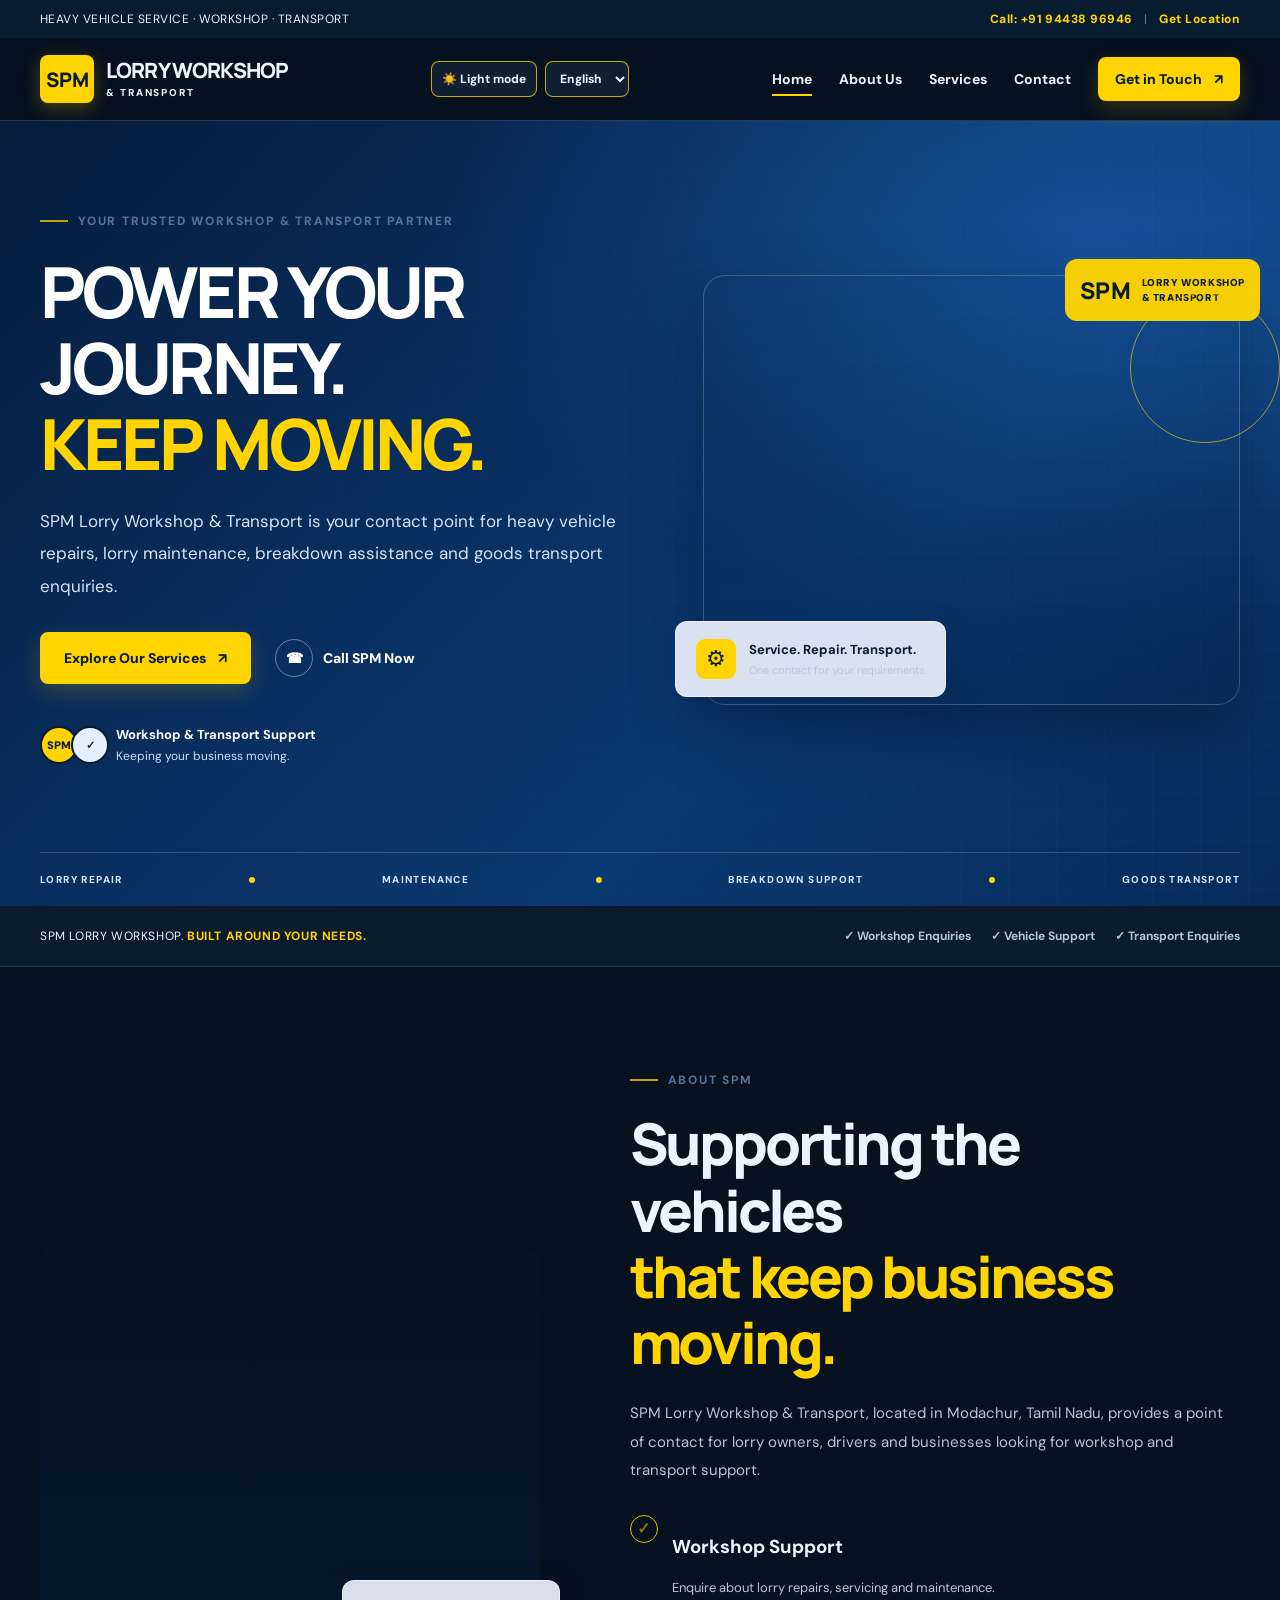
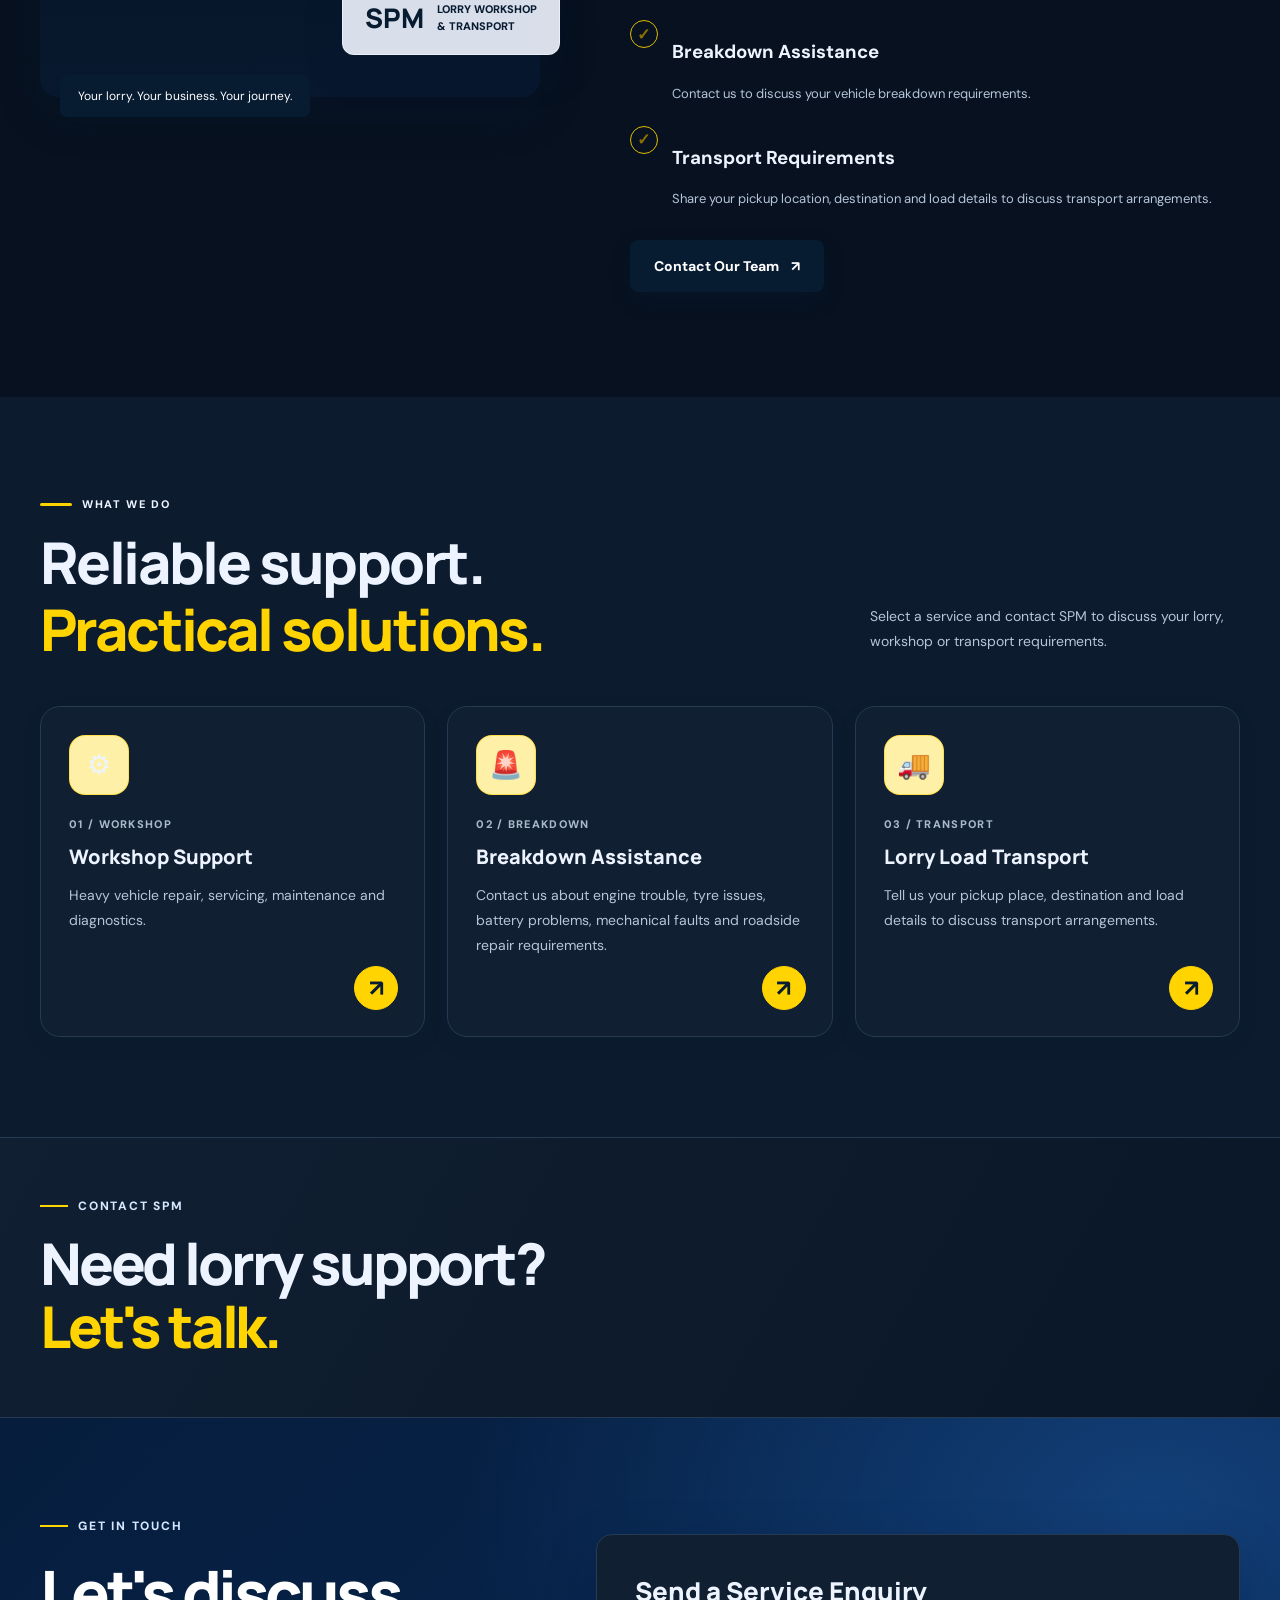
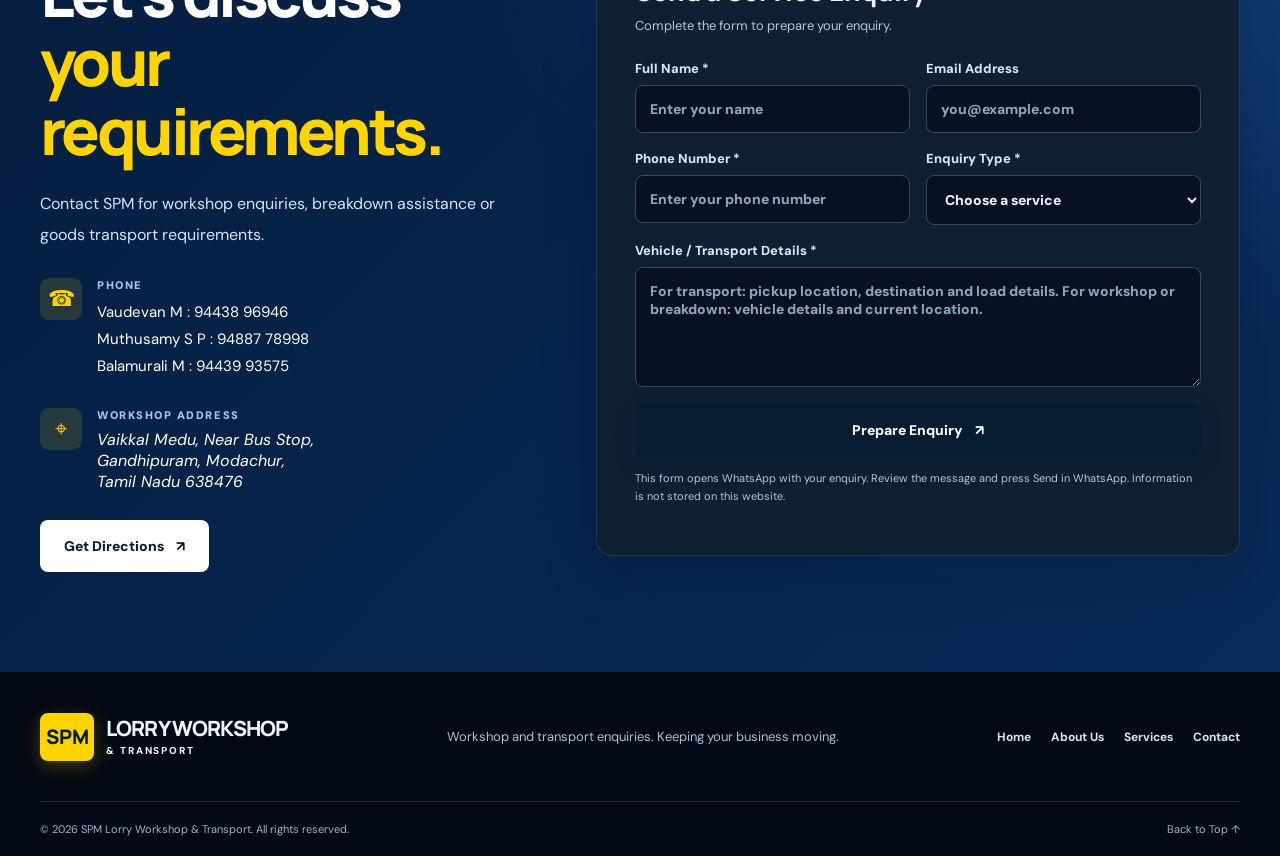
<file: index.html>
<!DOCTYPE html>
<html lang="en">
<head>
  <meta charset="UTF-8">
  <meta name="viewport" content="width=device-width, initial-scale=1.0">

  <meta name="description" content="SPM Lorry Workshop & Transport in Modachur, Tamil Nadu. Contact us for lorry repairs, maintenance, breakdown assistance and goods transport enquiries.">
  <meta name="theme-color" content="#071b3a">

  <title>SPM Lorry Workshop &amp; Transport | Modachur</title>

  <link rel="preconnect" href="https://fonts.googleapis.com">
  <link rel="preconnect" href="https://fonts.gstatic.com" crossorigin>

  <link href="https://fonts.googleapis.com/css2?family=DM+Sans:wght@400;500;600;700;800&family=Manrope:wght@400;500;600;700;800&display=swap" rel="stylesheet">

  <link rel="stylesheet" href="style.css">
</head>

<body>

  <!-- 1. TOP BAR -->
  <div class="topbar">
    <div class="container topbar-inner">

      <span data-i18n="topbarText">
        HEAVY VEHICLE SERVICE · WORKSHOP · TRANSPORT
      </span>

      <div>
        <a href="tel:+919443896946">
          <span data-i18n="callLabel">Call:</span> +91 94438 96946
        </a>

        <span class="top-divider"> | </span>

        <a href="https://www.google.com/maps/place/S.P.M+Lorry+Workshop/@11.4165486,77.4343282,93m/data=!3m1!1e3!4m6!3m5!1s0x3ba917005aa856c9:0xae82d59c494c761!8m2!3d11.4162426!4d77.4343409!16s%2Fg%2F11wy0bgy2m?entry=ttu"
           target="_blank" rel="noopener noreferrer" data-i18n="locationLink">
          Get Location
        </a>
      </div>

    </div>
  </div>

  <!-- 2. HEADER AND NAVIGATION -->
  <header class="site-header">
    <div class="container nav-wrap">

      <a class="brand" href="index.html" aria-label="SPM home">
        <span class="brand-mark">SPM</span>
        <span class="brand-text">
          <span data-i18n="brandTitle">LORRY WORKSHOP</span>
          <small data-i18n="brandSubtitle">&amp; TRANSPORT</small>
        </span>
      </a>

      <!-- Website options -->
      <div class="site-options" aria-label="Website options">

        <button class="theme-toggle" id="themeToggle" type="button" aria-pressed="false">
          🌙 Dark mode
        </button>

        <label class="language-label" for="languageSelect" data-i18n="languageLabel">
          Language
        </label>

        <select id="languageSelect" name="language" aria-label="Select website language">
          <option value="en">English</option>
          <option value="ta">தமிழ்</option>
        </select>

      </div>

      <!-- Mobile menu button -->
      <button class="menu-toggle" type="button"
        aria-label="Toggle navigation"
        aria-controls="mainNav"
        aria-expanded="false">
        <span></span>
        <span></span>
        <span></span>
      </button>

      <!-- Main navigation -->
      <nav class="main-nav" id="mainNav" aria-label="Main navigation">

        <a class="nav-link active" href="#home" data-i18n="navHome">Home</a>
        <a class="nav-link" href="#about" data-i18n="navAbout">About Us</a>
        <a class="nav-link" href="#services" data-i18n="navServices">Services</a>
        <a class="nav-link" href="#contact" data-i18n="navContact">Contact</a>

        <a class="btn btn-small nav-cta" href="#contact">
          <span data-i18n="navCTA">Get in Touch</span>
          <span aria-hidden="true">↗</span>
        </a>

      </nav>
    </div>
  </header>

  <!-- 3. MAIN CONTENT -->
  <main>

    <!-- HOME / HERO -->
    <section class="hero" id="home">

      <div class="hero-grid" aria-hidden="true"></div>

      <div class="container hero-content">

        <div class="hero-copy">

          <div class="eyebrow">
            <span class="eyebrow-line"></span>
            <span data-i18n="heroEyebrow">YOUR TRUSTED WORKSHOP &amp; TRANSPORT PARTNER</span>
          </div>

          <h1>
            <span data-i18n="heroTitle">POWER YOUR JOURNEY.</span>
            <br>
            <em data-i18n="heroTitle2">KEEP MOVING.</em>
          </h1>

          <p class="hero-lead" data-i18n="heroLead">
            SPM Lorry Workshop &amp; Transport is your contact point for
            heavy vehicle repairs, lorry maintenance, breakdown assistance
            and goods transport enquiries.
          </p>

          <div class="hero-actions">

            <a class="btn" href="#services">
              <span data-i18n="heroButton">Explore Our Services</span>
              <span aria-hidden="true">↗</span>
            </a>

            <a class="text-link" href="tel:+919443896946">
              <span class="play-icon" aria-hidden="true">☎</span>
              <span data-i18n="callButton">Call SPM Now</span>
            </a>

          </div>

          <div class="hero-proof">

            <div class="proof-avatars" aria-hidden="true">
              <span>SPM</span>
              <span>✓</span>
            </div>

            <p>
              <strong data-i18n="proofTitle">Workshop &amp; Transport Support</strong>
              <br>
              <span data-i18n="proofDescription">Keeping your business moving.</span>
            </p>

          </div>

        </div>

        <div class="hero-visual">

          <div class="visual-image" role="img"
            aria-label="Heavy goods lorry on the road"
            data-i18n-aria="heroImageAlt"></div>

          <div class="image-label">

            <span class="label-icon" aria-hidden="true">⚙</span>

            <div>
              <strong data-i18n="imageLabelTitle">Service. Repair. Transport.</strong>
              <small data-i18n="imageLabelDescription">One contact for your requirements</small>
            </div>

          </div>

          <div class="visual-badge">
            <span class="badge-number">SPM</span>
            <span>
              <span data-i18n="brandTitle">LORRY WORKSHOP</span>
              <br>
              <span data-i18n="brandSubtitle">&amp; TRANSPORT</span>
            </span>
          </div>

          <div class="circle-outline" aria-hidden="true"></div>

        </div>

      </div>

      <!-- Service highlights -->
      <div class="container hero-bottom">

        <span data-i18n="highlight1">LORRY REPAIR</span>
        <i aria-hidden="true"></i>

        <span data-i18n="highlight2">MAINTENANCE</span>
        <i aria-hidden="true"></i>

        <span data-i18n="highlight3">BREAKDOWN SUPPORT</span>
        <i aria-hidden="true"></i>

        <span data-i18n="highlight4">GOODS TRANSPORT</span>

      </div>

    </section>

    <!-- 4. TRUST STRIP -->
    <section class="trust-strip" aria-label="Our service commitments">

      <div class="container trust-inner">

        <p>
          <span data-i18n="trustTitle">SPM LORRY WORKSHOP.</span>
          <strong data-i18n="trustTitle2">BUILT AROUND YOUR NEEDS.</strong>
        </p>

        <div class="trust-points">
          <span data-i18n="trust1">✓ Workshop Enquiries</span>
          <span data-i18n="trust2">✓ Vehicle Support</span>
          <span data-i18n="trust3">✓ Transport Enquiries</span>
        </div>

      </div>

    </section>

    <!-- 5. ABOUT US -->
    <section class="section about-section" id="about">

      <div class="container about-layout">

        <div class="section-visual">

          <div class="about-photo" role="img"
            aria-label="Commercial lorry workshop"
            data-i18n-aria="aboutImageAlt"></div>

          <div class="experience-card">
            <strong>SPM</strong>
            <span>
              <span data-i18n="brandTitle">Lorry Workshop</span>
              <br>
              <span data-i18n="brandSubtitle">&amp; Transport</span>
            </span>
          </div>

          <div class="photo-caption" data-i18n="photoCaption">
            Your lorry. Your business. Your journey.
          </div>

        </div>

        <div class="section-copy">

          <div class="eyebrow">
            <span class="eyebrow-line"></span>
            <span data-i18n="aboutEyebrow">ABOUT SPM</span>
          </div>

          <h2>
            <span data-i18n="aboutTitle">Supporting the vehicles</span>
            <br>
            <em data-i18n="aboutTitle2">that keep business moving.</em>
          </h2>

          <p class="muted" data-i18n="aboutDescription">
            SPM Lorry Workshop &amp; Transport, located in Modachur,
            Tamil Nadu, provides a point of contact for lorry owners,
            drivers and businesses looking for workshop and transport support.
          </p>

          <div class="feature-list">

            <div class="feature">
              <span class="feature-check" aria-hidden="true">✓</span>
              <div>
                <h3 data-i18n="feature1Title">Workshop Support</h3>
                <p data-i18n="feature1Description">
                  Enquire about lorry repairs, servicing and maintenance.
                </p>
              </div>
            </div>

            <div class="feature">
              <span class="feature-check" aria-hidden="true">✓</span>
              <div>
                <h3 data-i18n="feature2Title">Breakdown Assistance</h3>
                <p data-i18n="feature2Description">
                  Contact us to discuss your vehicle breakdown requirements.
                </p>
              </div>
            </div>

            <div class="feature">
              <span class="feature-check" aria-hidden="true">✓</span>
              <div>
                <h3 data-i18n="feature3Title">Transport Requirements</h3>
                <p data-i18n="feature3Description">
                  Share your pickup location, destination and load details
                  to discuss transport arrangements.
                </p>
              </div>
            </div>

          </div>

          <a class="btn btn-dark" href="#contact">
            <span data-i18n="aboutButton">Contact Our Team</span>
            <span aria-hidden="true">↗</span>
          </a>

        </div>

      </div>

    </section>

    <!-- 6. SERVICES -->
    <section class="section services-section" id="services">

      <div class="container">

        <div class="section-heading">

          <div>
            <div class="eyebrow">
              <span class="eyebrow-line"></span>
              <span data-i18n="servicesEyebrow">WHAT WE DO</span>
            </div>

            <h2>
              <span data-i18n="servicesTitle">Reliable support.</span>
              <br>
              <em data-i18n="servicesTitle2">Practical solutions.</em>
            </h2>
          </div>

          <p class="muted heading-side" data-i18n="servicesDescription">
            Select a service and contact SPM to discuss your lorry,
            workshop or transport requirements.
          </p>

        </div>

        <div class="service-grid">

          <!-- Service 1 -->
          <article class="service-card">

            <div class="service-icon" aria-hidden="true">⚙</div>

            <span class="service-no" data-i18n="service1Label">01 / WORKSHOP</span>

            <h3 data-i18n="service1Title">Workshop Support</h3>

            <p data-i18n="service1Description">
              Heavy vehicle repair, servicing, maintenance and diagnostics.
            </p>

            <a href="file2.html"
              aria-label="View workshop services and enquire"
              data-i18n-aria="service1LinkAlt">
              <span aria-hidden="true">↗</span>
            </a>

          </article>

          <!-- Service 2 -->
          <article class="service-card">

            <div class="service-icon" aria-hidden="true">🚨</div>

            <span class="service-no" data-i18n="service2Label">02 / BREAKDOWN</span>

            <h3 data-i18n="service2Title">Breakdown Assistance</h3>

            <p data-i18n="service2Description">
              Contact us about engine trouble, tyre issues, battery problems,
              mechanical faults and roadside repair requirements.
            </p>

            <a href="tel:+919443896946"
              aria-label="Call SPM about breakdown assistance"
              data-i18n-aria="service2LinkAlt">
              <span aria-hidden="true">↗</span>
            </a>

          </article>

          <!-- Service 3 -->
          <article class="service-card">

            <div class="service-icon" aria-hidden="true">🚚</div>

            <span class="service-no" data-i18n="service3Label">03 / TRANSPORT</span>

            <h3 data-i18n="service3Title">Lorry Load Transport</h3>

            <p data-i18n="service3Description">
              Tell us your pickup place, destination and load details
              to discuss transport arrangements.
            </p>

            <a href="tel:+919443896946"
              aria-label="Call SPM about lorry load transport"
              data-i18n-aria="service3LinkAlt">
              <span aria-hidden="true">↗</span>
            </a>

          </article>

        </div>

      </div>

    </section>

    <!-- 7. CALL TO ACTION -->
    <section class="dark-band">

      <div class="container dark-band-inner">

        <div>
          <div class="eyebrow light">
            <span class="eyebrow-line"></span>
            <span data-i18n="ctaEyebrow">CONTACT SPM</span>
          </div>

          <h2>
            <span data-i18n="ctaTitle">Need lorry support?</span>
            <br>
            <em data-i18n="ctaTitle2">Let's talk.</em>
          </h2>
        </div>

      </div>

    </section>

    <!-- 8. CONTACT SECTION -->
    <section class="contact-section" id="contact">

      <div class="container contact-layout">

        <!-- Contact information -->
        <div class="contact-copy" id="contactCopy">

          <div class="eyebrow light">
            <span class="eyebrow-line"></span>
            <span data-i18n="contactEyebrow">GET IN TOUCH</span>
          </div>

          <h2>
            <span data-i18n="contactTitle">Let's discuss</span>
            <br>
            <em data-i18n="contactTitle2">your requirements.</em>
          </h2>

          <p data-i18n="contactIntro">
            Contact SPM for workshop enquiries, breakdown assistance
            or goods transport requirements.
          </p>

          <div class="contact-detail">

            <span aria-hidden="true">☎</span>

            <div>
              <small data-i18n="phoneLabel">PHONE</small>
              <a href="tel:+919443896946">Vaudevan M   : 94438 96946</a><br>
              <a href="tel:+919488778998">Muthusamy S P : 94887 78998</a><br>
              <a href="tel:+919443993575">Balamurali M : 94439 93575</a>
            </div>

          </div>

          <div class="contact-detail">

            <span aria-hidden="true">⌖</span>

            <div>
              <small data-i18n="addressLabel">WORKSHOP ADDRESS</small>

              <address>
                Vaikkal Medu, Near Bus Stop,
                <br>
                Gandhipuram, Modachur,
                <br>
                Tamil Nadu 638476
              </address>
            </div>

          </div>

          <a class="btn btn-light"
            href="https://www.google.com/maps/place/S.P.M+Lorry+Workshop/@11.4165486,77.4343282,93m/data=!3m1!1e3!4m6!3m5!1s0x3ba917005aa856c9:0xae82d59c494c761!8m2!3d11.4162426!4d77.4343409!16s%2Fg%2F11wy0bgy2m?entry=ttu"
            target="_blank" rel="noopener noreferrer">

            <span data-i18n="directions">Get Directions</span>
            <span aria-hidden="true">↗</span>

          </a>

        </div>

        <!-- CONTACT FORM -->
        <form class="contact-form" id="contactForm">

          <div class="form-heading">
            <h3 data-i18n="formTitle">Send a Service Enquiry</h3>
            <p data-i18n="formIntro">
              Complete the form to prepare your enquiry.
            </p>
          </div>

          <!-- Name and email -->
          <div class="form-row">

            <label>
              <span data-i18n="nameLabel">Full Name *</span>

              <input name="name" type="text"
                autocomplete="name"
                placeholder="Enter your name"
                minlength="2" maxlength="100" required>
            </label>

            <label>
              <span data-i18n="emailLabel">Email Address</span>

              <input name="email" type="email"
                autocomplete="email"
                placeholder="you@example.com"
                maxlength="254">
            </label>

          </div>

          <!-- Phone and service -->
          <div class="form-row">

            <label>
              <span data-i18n="phoneInputLabel">Phone Number *</span>

              <input name="phone" type="tel"
                autocomplete="tel"
                placeholder="Enter your phone number"
                minlength="7" maxlength="20"
                pattern="[0-9+() -]{7,20}"
                title="Enter a valid phone number using digits, spaces, +, brackets or hyphens."
                data-i18n-title="phoneValidation"
                required>
            </label>

            <label>
              <span data-i18n="serviceLabel">Enquiry Type *</span>

              <select name="service" required>
                <option value="" data-i18n="chooseService">Choose a service</option>
                <option value="Workshop Support">Workshop Support</option>
                <option value="Heavy Vehicle Repair">Heavy Vehicle Repair</option>
                <option value="Engine Repair / Overhauling">Engine Repair / Overhauling</option>
                <option value="Gearbox / Clutch Repair">Gearbox / Clutch Repair</option>
                <option value="Brake / Suspension Repair">Brake / Suspension Repair</option>
                <option value="Electrical / Battery Service">Electrical / Battery Service</option>
                <option value="Tyre Service">Tyre Service</option>
                <option value="Periodic Servicing">Periodic Servicing</option>
                <option value="Breakdown Assistance">Breakdown Assistance</option>
                <option value="On-Site Lorry Repair">On-Site Lorry Repair</option>
                <option value="Lorry Load Transport">Lorry Load Transport</option>
                <option value="Other">Other</option>
              </select>
            </label>

          </div>

          <!-- Message -->
          <label>
            <span data-i18n="detailsLabel">Vehicle / Transport Details *</span>

            <textarea name="message" rows="4"
              minlength="10" maxlength="2000"
              placeholder="For transport: pickup location, destination and load details. For workshop or breakdown: vehicle details and current location."
              data-i18n-placeholder="detailsPlaceholder"
              required></textarea>
          </label>

          <button class="btn btn-dark submit-btn" type="submit">
            <span data-i18n="submitButton">Prepare Enquiry</span>
            <span aria-hidden="true">↗</span>
          </button>

          <p class="form-status" id="formStatus" role="status" aria-live="polite"></p>

          <p class="form-disclaimer" data-i18n="disclaimer">
            This form opens WhatsApp with your enquiry. Review the message
            and press Send in WhatsApp. Information is not stored on this website.
          </p>

        </form>

      </div>

    </section>

  </main>

  <!-- 9. FOOTER -->
  <footer class="footer">

    <div class="container footer-main">

      <a class="brand footer-brand" href="#home" aria-label="SPM home">

        <span class="brand-mark">SPM</span>

        <span class="brand-text">
          <span data-i18n="brandTitle">LORRY WORKSHOP</span>
          <small data-i18n="brandSubtitle">&amp; TRANSPORT</small>
        </span>

      </a>

      <p data-i18n="footerDescription">
        Workshop and transport enquiries.
        Keeping your business moving.
      </p>

      <nav class="footer-links" aria-label="Footer navigation">
        <a href="#home" data-i18n="navHome">Home</a>
        <a href="#about" data-i18n="navAbout">About Us</a>
        <a href="#services" data-i18n="navServices">Services</a>
        <a href="#contact" data-i18n="navContact">Contact</a>
      </nav>

    </div>

    <div class="container footer-bottom">

      <span>
        © <span id="year"></span>
        <span data-i18n="copyright">SPM Lorry Workshop &amp; Transport. All rights reserved.</span>
      </span>

      <a href="#home" data-i18n="backToTop">Back to Top ↑</a>

    </div>

  </footer>

  <!-- 10. JAVASCRIPT -->
  <script>
    (() => {
      "use strict";

      /* =====================================================
         10.1 MOBILE NAVIGATION
      ====================================================== */

      const menuToggle = document.querySelector(".menu-toggle");
      const mainNav = document.querySelector(".main-nav");

      if (menuToggle && mainNav) {
        const closeMenu = () => {
          mainNav.classList.remove("is-open");
          menuToggle.setAttribute("aria-expanded", "false");
        };

        menuToggle.addEventListener("click", () => {
          const isOpen = mainNav.classList.toggle("is-open");
          menuToggle.setAttribute("aria-expanded", String(isOpen));
        });

        mainNav.querySelectorAll("a").forEach(link => {
          link.addEventListener("click", closeMenu);
        });

        document.addEventListener("keydown", event => {
          if (event.key === "Escape") closeMenu();
        });

        document.addEventListener("click", event => {
          if (
            mainNav.classList.contains("is-open") &&
            !mainNav.contains(event.target) &&
            !menuToggle.contains(event.target)
          ) {
            closeMenu();
          }
        });
      }

      /* =====================================================
         10.2 COPYRIGHT YEAR
      ====================================================== */

      const yearElement = document.getElementById("year");

      if (yearElement) {
        yearElement.textContent = new Date().getFullYear();
      }

      /* =====================================================
         10.3 DARK MODE
      ====================================================== */

      const themeToggle = document.getElementById("themeToggle");

      function setTheme(isDark) {
        document.body.classList.toggle("dark-theme", isDark);

        if (themeToggle) {
          themeToggle.textContent = isDark
            ? (currentLanguage === "ta" ? "☀️ ஒளி பயன்முறை" : "☀️ Light mode")
            : (currentLanguage === "ta" ? "🌙 இருள் பயன்முறை" : "🌙 Dark mode");

          themeToggle.setAttribute("aria-pressed", String(isDark));
        }

        try {
          localStorage.setItem("spm-theme", isDark ? "dark" : "light");
        } catch (error) {
          // Theme works even when storage is unavailable.
        }
      }

      let initialTheme = "dark";

      try {
        const storedTheme = localStorage.getItem("spm-theme");

        if (storedTheme === "light" || storedTheme === "dark") {
          initialTheme = storedTheme;
        }
      } catch (error) {
        // Use the default theme.
      }

      /* =====================================================
         10.4 COMPLETE WEBSITE TRANSLATIONS
      ====================================================== */

      const languageSelect = document.getElementById("languageSelect");
      const form = document.getElementById("contactForm");
      const formStatus = document.getElementById("formStatus");

      let currentLanguage = "en";

      const translations = {
        en: {
          topbarText: "HEAVY VEHICLE SERVICE · WORKSHOP · TRANSPORT",
          callLabel: "Call:",
          locationLink: "Get Location",
          languageLabel: "Language",
          brandTitle: "LORRY WORKSHOP",
          brandSubtitle: "& TRANSPORT",

          navHome: "Home",
          navAbout: "About Us",
          navServices: "Services",
          navContact: "Contact",
          navCTA: "Get in Touch",

          heroEyebrow: "YOUR TRUSTED WORKSHOP & TRANSPORT PARTNER",
          heroTitle: "POWER YOUR JOURNEY.",
          heroTitle2: "KEEP MOVING.",
          heroLead: "SPM Lorry Workshop & Transport is your contact point for heavy vehicle repairs, lorry maintenance, breakdown assistance and goods transport enquiries.",
          heroButton: "Explore Our Services",
          callButton: "Call SPM Now",
          proofTitle: "Workshop & Transport Support",
          proofDescription: "Keeping your business moving.",
          heroImageAlt: "Heavy goods lorry on the road",
          imageLabelTitle: "Service. Repair. Transport.",
          imageLabelDescription: "One contact for your requirements",

          highlight1: "LORRY REPAIR",
          highlight2: "MAINTENANCE",
          highlight3: "BREAKDOWN SUPPORT",
          highlight4: "GOODS TRANSPORT",

          trustTitle: "SPM LORRY WORKSHOP.",
          trustTitle2: "BUILT AROUND YOUR NEEDS.",
          trust1: "✓ Workshop Enquiries",
          trust2: "✓ Vehicle Support",
          trust3: "✓ Transport Enquiries",

          aboutEyebrow: "ABOUT SPM",
          aboutImageAlt: "Commercial lorry workshop",
          photoCaption: "Your lorry. Your business. Your journey.",
          aboutTitle: "Supporting the vehicles",
          aboutTitle2: "that keep business moving.",
          aboutDescription: "SPM Lorry Workshop & Transport, located in Modachur, Tamil Nadu, provides a point of contact for lorry owners, drivers and businesses looking for workshop and transport support.",
          feature1Title: "Workshop Support",
          feature1Description: "Enquire about lorry repairs, servicing and maintenance.",
          feature2Title: "Breakdown Assistance",
          feature2Description: "Contact us to discuss your vehicle breakdown requirements.",
          feature3Title: "Transport Requirements",
          feature3Description: "Share your pickup location, destination and load details to discuss transport arrangements.",
          aboutButton: "Contact Our Team",

          servicesEyebrow: "WHAT WE DO",
          servicesTitle: "Reliable support.",
          servicesTitle2: "Practical solutions.",
          servicesDescription: "Select a service and contact SPM to discuss your lorry, workshop or transport requirements.",

          service1Label: "01 / WORKSHOP",
          service1Title: "Workshop Support",
          service1Description: "Heavy vehicle repair, servicing, maintenance and diagnostics.",
          service1LinkAlt: "View workshop services and enquire",

          service2Label: "02 / BREAKDOWN",
          service2Title: "Breakdown Assistance",
          service2Description: "Contact us about engine trouble, tyre issues, battery problems, mechanical faults and roadside repair requirements.",
          service2LinkAlt: "Call SPM about breakdown assistance",

          service3Label: "03 / TRANSPORT",
          service3Title: "Lorry Load Transport",
          service3Description: "Tell us your pickup place, destination and load details to discuss transport arrangements.",
          service3LinkAlt: "Call SPM about lorry load transport",

          ctaEyebrow: "CONTACT SPM",
          ctaTitle: "Need lorry support?",
          ctaTitle2: "Let's talk.",

          contactEyebrow: "GET IN TOUCH",
          contactTitle: "Let's discuss",
          contactTitle2: "your requirements.",
          contactIntro: "Contact SPM for workshop enquiries, breakdown assistance or goods transport requirements.",
          phoneLabel: "PHONE",
          addressLabel: "WORKSHOP ADDRESS",
          directions: "Get Directions",

          formTitle: "Send a Service Enquiry",
          formIntro: "Complete the form to prepare your enquiry.",
          nameLabel: "Full Name *",
          namePlaceholder: "Enter your name",
          emailLabel: "Email Address",
          emailPlaceholder: "you@example.com",
          phoneInputLabel: "Phone Number *",
          phonePlaceholder: "Enter your phone number",
          phoneValidation: "Enter a valid phone number using digits, spaces, +, brackets or hyphens.",
          serviceLabel: "Enquiry Type *",
          chooseService: "Choose a service",
          detailsLabel: "Vehicle / Transport Details *",
          detailsPlaceholder: "For transport: pickup location, destination and load details. For workshop or breakdown: vehicle details and current location.",
          submitButton: "Prepare Enquiry",
          disclaimer: "This form opens WhatsApp with your enquiry. Review the message and press Send in WhatsApp. Information is not stored on this website.",

          footerDescription: "Workshop and transport enquiries. Keeping your business moving.",
          copyright: "SPM Lorry Workshop & Transport. All rights reserved.",
          backToTop: "Back to Top ↑",

          status: "WhatsApp was opened with your enquiry. Review the message and press Send.",
          popupBlocked: "Please allow pop-ups to open WhatsApp, or call 94438 96946.",
          invalidForm: "Please enter all required details correctly.",

          serviceOptions: [
            "Workshop Support",
            "Heavy Vehicle Repair",
            "Engine Repair / Overhauling",
            "Gearbox / Clutch Repair",
            "Brake / Suspension Repair",
            "Electrical / Battery Service",
            "Tyre Service",
            "Periodic Servicing",
            "Breakdown Assistance",
            "On-Site Lorry Repair",
            "Lorry Load Transport",
            "Other"
          ]
        },

        ta: {
          topbarText: "கனரக வாகன சேவை · பட்டறை · போக்குவரத்து",
          callLabel: "அழைக்க:",
          locationLink: "இருப்பிடத்தைப் பார்க்க",
          languageLabel: "மொழி",
          brandTitle: "லாரி பட்டறை",
          brandSubtitle: "& போக்குவரத்து",

          navHome: "முகப்பு",
          navAbout: "எங்களைப் பற்றி",
          navServices: "சேவைகள்",
          navContact: "தொடர்பு",
          navCTA: "தொடர்புகொள்ளுங்கள்",

          heroEyebrow: "உங்கள் நம்பகமான பட்டறை மற்றும் போக்குவரத்து கூட்டாளர்",
          heroTitle: "உங்கள் பயணத்தை வலுப்படுத்துங்கள்.",
          heroTitle2: "தொடர்ந்து முன்னேறுங்கள்.",
          heroLead: "SPM லாரி பட்டறை மற்றும் போக்குவரத்து நிறுவனம் கனரக வாகனப் பழுதுபார்ப்பு, லாரி பராமரிப்பு, வழியிலான பழுது உதவி மற்றும் சரக்குப் போக்குவரத்து விசாரணைகளுக்கான உங்கள் தொடர்பு மையமாகும்.",
          heroButton: "எங்கள் சேவைகளைப் பாருங்கள்",
          callButton: "SPM-ஐ அழைக்கவும்",
          proofTitle: "பட்டறை மற்றும் போக்குவரத்து ஆதரவு",
          proofDescription: "உங்கள் வணிகம் தொடர்ந்து முன்னேற எங்கள் ஆதரவு.",
          heroImageAlt: "சாலையில் செல்லும் சரக்கு லாரி",
          imageLabelTitle: "சேவை. பழுதுபார்ப்பு. போக்குவரத்து.",
          imageLabelDescription: "உங்கள் தேவைகளுக்கு ஒரே தொடர்பு மையம்",

          highlight1: "லாரி பழுதுபார்ப்பு",
          highlight2: "பராமரிப்பு",
          highlight3: "பழுது உதவி",
          highlight4: "சரக்குப் போக்குவரத்து",

          trustTitle: "SPM லாரி பட்டறை.",
          trustTitle2: "உங்கள் தேவைகளுக்கான சேவை.",
          trust1: "✓ பட்டறை விசாரணைகள்",
          trust2: "✓ வாகன உதவி",
          trust3: "✓ போக்குவரத்து விசாரணைகள்",

          aboutEyebrow: "SPM பற்றி",
          aboutImageAlt: "வணிக லாரி பட்டறை",
          photoCaption: "உங்கள் லாரி. உங்கள் வணிகம். உங்கள் பயணம்.",
          aboutTitle: "வாகனங்களுக்கு ஆதரவு அளித்து",
          aboutTitle2: "வணிகம் முன்னேற உதவுகிறோம்.",
          aboutDescription: "தமிழ்நாடு மொடச்சூரில் அமைந்துள்ள SPM லாரி பட்டறை மற்றும் போக்குவரத்து நிறுவனம், பட்டறை மற்றும் போக்குவரத்து உதவி தேடும் லாரி உரிமையாளர்கள், ஓட்டுநர்கள் மற்றும் வணிக நிறுவனங்களுக்கான தொடர்பு மையமாகச் செயல்படுகிறது.",
          feature1Title: "பட்டறை ஆதரவு",
          feature1Description: "லாரி பழுதுபார்ப்பு, சர்வீஸ் மற்றும் பராமரிப்பு பற்றி விசாரிக்கவும்.",
          feature2Title: "வழியிலான பழுது உதவி",
          feature2Description: "வாகனப் பழுது தொடர்பான உங்கள் தேவைகளைப் பற்றி எங்களைத் தொடர்புகொள்ளுங்கள்.",
          feature3Title: "போக்குவரத்து தேவைகள்",
          feature3Description: "சரக்கு ஏற்றும் இடம், சேரும் இடம் மற்றும் சரக்கு விவரங்களைப் பகிர்ந்து போக்குவரத்து ஏற்பாடுகள் குறித்து பேசுங்கள்.",
          aboutButton: "எங்கள் குழுவைத் தொடர்புகொள்ளுங்கள்",

          servicesEyebrow: "எங்கள் சேவைகள்",
          servicesTitle: "நம்பகமான ஆதரவு.",
          servicesTitle2: "நடைமுறைத் தீர்வுகள்.",
          servicesDescription: "உங்கள் லாரி, பட்டறை அல்லது போக்குவரத்துத் தேவைகள் குறித்து பேச ஒரு சேவையைத் தேர்ந்தெடுத்து SPM-ஐ தொடர்புகொள்ளுங்கள்.",

          service1Label: "01 / பட்டறை",
          service1Title: "பட்டறை ஆதரவு",
          service1Description: "கனரக வாகனப் பழுதுபார்ப்பு, சர்வீஸ், பராமரிப்பு மற்றும் கோளாறு கண்டறிதல்.",
          service1LinkAlt: "பட்டறை சேவைகளைப் பார்த்து விசாரிக்கவும்",

          service2Label: "02 / பழுது உதவி",
          service2Title: "வழியிலான பழுது உதவி",
          service2Description: "எஞ்சின் பிரச்சினை, டயர் பிரச்சினை, பேட்டரி கோளாறு, இயந்திரப் பழுது மற்றும் சாலையோர பழுதுபார்ப்பு தேவைகளுக்கு எங்களைத் தொடர்புகொள்ளுங்கள்.",
          service2LinkAlt: "பழுது உதவிக்கு SPM-ஐ அழைக்கவும்",

          service3Label: "03 / போக்குவரத்து",
          service3Title: "லாரி சரக்குப் போக்குவரத்து",
          service3Description: "சரக்கு ஏற்றும் இடம், சேரும் இடம் மற்றும் சரக்கு விவரங்களைத் தெரிவித்து போக்குவரத்து ஏற்பாடுகள் குறித்து பேசுங்கள்.",
          service3LinkAlt: "லாரி சரக்குப் போக்குவரத்துக்கு SPM-ஐ அழைக்கவும்",

          ctaEyebrow: "SPM-ஐ தொடர்புகொள்ளுங்கள்",
          ctaTitle: "லாரி உதவி தேவையா?",
          ctaTitle2: "பேசலாம்.",

          contactEyebrow: "தொடர்புகொள்ளுங்கள்",
          contactTitle: "உங்கள் தேவைகள் பற்றி",
          contactTitle2: "கலந்துரையாடுவோம்.",
          contactIntro: "பட்டறை சேவை, லாரி பழுது மற்றும் சரக்குப் போக்குவரத்து தொடர்பான விசாரணைகளுக்கு SPM-ஐ தொடர்புகொள்ளுங்கள்.",
          phoneLabel: "தொலைபேசி",
          addressLabel: "பட்டறை முகவரி",
          directions: "வழியைப் பார்க்க",

          formTitle: "சேவை விசாரணை",
          formIntro: "உங்கள் விசாரணையைத் தயாரிக்க இந்தப் படிவத்தை நிரப்புங்கள்.",
          nameLabel: "முழுப் பெயர் *",
          namePlaceholder: "உங்கள் பெயரை உள்ளிடவும்",
          emailLabel: "மின்னஞ்சல் முகவரி",
          emailPlaceholder: "உங்கள் மின்னஞ்சல் முகவரியை உள்ளிடவும்",
          phoneInputLabel: "தொலைபேசி எண் *",
          phonePlaceholder: "உங்கள் தொலைபேசி எண்ணை உள்ளிடவும்",
          phoneValidation: "இலக்கங்கள், இடைவெளி, +, அடைப்புக்குறிகள் அல்லது ஹைபன் பயன்படுத்தி சரியான தொலைபேசி எண்ணை உள்ளிடவும்.",
          serviceLabel: "விசாரணை வகை *",
          chooseService: "சேவையைத் தேர்ந்தெடுக்கவும்",
          detailsLabel: "வாகனம் / போக்குவரத்து விவரங்கள் *",
          detailsPlaceholder: "போக்குவரத்துக்கு: சரக்கு ஏற்றும் இடம், சேரும் இடம் மற்றும் சரக்கு விவரங்களை உள்ளிடவும். பட்டறை அல்லது பழுதுக்கு: வாகன விவரங்கள் மற்றும் தற்போதைய இடத்தை உள்ளிடவும்.",
          submitButton: "விசாரணையைத் தயாரிக்கவும்",
          disclaimer: "இந்தப் படிவம் உங்கள் விசாரணையுடன் WhatsApp-ஐ திறக்கும். செய்தியைச் சரிபார்த்து WhatsApp-இல் அனுப்பு என்பதை அழுத்தவும். தகவல்கள் இந்த இணையதளத்தில் சேமிக்கப்படாது.",

          footerDescription: "பட்டறை மற்றும் போக்குவரத்து விசாரணைகள். உங்கள் வணிகம் தொடர்ந்து முன்னேற எங்கள் ஆதரவு.",
          copyright: "SPM லாரி பட்டறை மற்றும் போக்குவரத்து. அனைத்து உரிமைகளும் பாதுகாக்கப்பட்டவை.",
          backToTop: "மேலே செல்ல ↑",

          status: "உங்கள் விசாரணையுடன் WhatsApp திறக்கப்பட்டது. செய்தியைச் சரிபார்த்து அனுப்பவும்.",
          popupBlocked: "WhatsApp திறக்க அனுமதி வழங்கவும் அல்லது 94438 96946 என்ற எண்ணை அழைக்கவும்.",
          invalidForm: "அனைத்து கட்டாய விவரங்களையும் சரியாக உள்ளிடவும்.",

          serviceOptions: [
            "பட்டறை சேவை",
            "கனரக வாகனப் பழுது",
            "எஞ்சின் பழுது / முழுப் பழுது நீக்கம்",
            "கியர்பாக்ஸ் / கிளட்ச் பழுது",
            "பிரேக் / சஸ்பென்ஷன் பழுது",
            "மின்சாரம் / பேட்டரி சேவை",
            "டயர் சேவை",
            "காலமுறை சர்வீஸ்",
            "வழியிலான பழுது உதவி",
            "இடத்திலேயே லாரி பழுதுபார்ப்பு",
            "லாரி சரக்குப் போக்குவரத்து",
            "மற்றவை"
          ]
        }
      };

      /* =====================================================
         10.5 LANGUAGE SWITCHER
      ====================================================== */

      const serviceSelect = form
        ? form.elements.namedItem("service")
        : null;

      // Keep original English option values for form submission.
      const originalServiceOptions = serviceSelect
        ? Array.from(serviceSelect.options).map(option => ({
            value: option.value,
            text: option.textContent
          }))
        : [];

      function setLanguage(language) {
        currentLanguage = language === "ta" ? "ta" : "en";

        const t = translations[currentLanguage];

        document.documentElement.lang = currentLanguage;

        // Translate all marked website text without removing nested HTML.
        document.querySelectorAll("[data-i18n]").forEach(element => {
          const key = element.dataset.i18n;

          if (Object.prototype.hasOwnProperty.call(t, key)) {
            element.textContent = t[key];
          }
        });

        // Translate accessible labels and validation messages.
        document.querySelectorAll("[data-i18n-aria]").forEach(element => {
          const key = element.dataset.i18nAria;

          if (t[key]) {
            element.setAttribute("aria-label", t[key]);
          }
        });

        document.querySelectorAll("[data-i18n-title]").forEach(element => {
          const key = element.dataset.i18nTitle;

          if (t[key]) {
            element.setAttribute("title", t[key]);
          }
        });

        // Translate placeholders.
        if (form) {
          const placeholders = {
            name: t.namePlaceholder,
            email: t.emailPlaceholder,
            phone: t.phonePlaceholder,
            message: t.detailsPlaceholder
          };

          Object.entries(placeholders).forEach(([name, value]) => {
            const field = form.elements.namedItem(name);

            if (field) {
              field.placeholder = value;
            }
          });
        }

        // Translate service choices without changing their submitted values.
        if (serviceSelect) {
          Array.from(serviceSelect.options).forEach((option, index) => {
            if (index === 0) {
              option.textContent = t.chooseService;
            } else {
              option.textContent =
                t.serviceOptions[index - 1] ??
                originalServiceOptions[index]?.text ??
                option.value;
            }
          });
        }

        // Translate the dark-mode button too.
        if (themeToggle) {
          const isDark = document.body.classList.contains("dark-theme");

          themeToggle.textContent = isDark
            ? (currentLanguage === "ta" ? "☀️ ஒளி பயன்முறை" : "☀️ Light mode")
            : (currentLanguage === "ta" ? "🌙 இருள் பயன்முறை" : "🌙 Dark mode");
        }

        if (languageSelect) {
          languageSelect.value = currentLanguage;
        }

        if (formStatus) {
          formStatus.textContent = "";
        }
      }

      if (languageSelect) {
        languageSelect.addEventListener("change", event => {
          setLanguage(event.target.value);
        });
      }

      /* =====================================================
         10.6 INITIAL THEME AND LANGUAGE
      ====================================================== */

      setTheme(initialTheme === "dark");
      setLanguage(languageSelect ? languageSelect.value : "en");

      if (themeToggle) {
        themeToggle.addEventListener("click", () => {
          const isCurrentlyDark =
            document.body.classList.contains("dark-theme");

          setTheme(!isCurrentlyDark);
        });
      }

      /* =====================================================
         10.7 WHATSAPP ENQUIRY FORM
      ====================================================== */

      if (form) {
        form.addEventListener("submit", event => {
          event.preventDefault();

          if (!form.reportValidity()) {
            return;
          }

          const data = new FormData(form);
          const lang = currentLanguage;
          const t = translations[lang];

          const name = String(data.get("name") || "").trim();
          const phone = String(data.get("phone") || "").trim();
          const email = String(data.get("email") || "").trim();
          const serviceValue = String(data.get("service") || "").trim();
          const details = String(data.get("message") || "").trim();

          if (
            name.length < 2 ||
            details.length < 10 ||
            !serviceValue ||
            !phone
          ) {
            if (formStatus) {
              formStatus.textContent = t.invalidForm;
            }
            return;
          }

          const serviceIndex = originalServiceOptions.findIndex(
            option => option.value === serviceValue
          );

          const englishService =
            serviceIndex >= 0
              ? originalServiceOptions[serviceIndex].text
              : serviceValue;

          const tamilService =
            serviceIndex > 0
              ? t.serviceOptions[serviceIndex - 1] || englishService
              : englishService;

          const message = lang === "ta"
            ? [
                "வணக்கம் SPM லாரி பட்டறை மற்றும் போக்குவரத்து நிறுவனத்தினரே,",
                "",
                "எனக்கு ஒரு சேவை தொடர்பான விசாரணை உள்ளது.",
                "பெயர்: " + name,
                "தொலைபேசி: " + phone,
                "மின்னஞ்சல்: " + (email || "வழங்கப்படவில்லை"),
                "சேவை: " + tamilService,
                "விவரங்கள்: " + details
              ].join("\n")
            : [
                "Hello SPM Lorry Workshop & Transport,",
                "",
                "I would like to make a service enquiry.",
                "Name: " + name,
                "Phone: " + phone,
                "Email: " + (email || "Not provided"),
                "Service: " + englishService,
                "Details: " + details
              ].join("\n");

          const whatsappUrl =
            "https://wa.me/919443896946?text=" +
            encodeURIComponent(message);

          // Use a temporary link to open WhatsApp from the submit action.
          const whatsappLink = document.createElement("a");
          whatsappLink.href = whatsappUrl;
          whatsappLink.target = "_blank";
          whatsappLink.rel = "noopener noreferrer";

          // Attempt to open WhatsApp.
          const whatsappWindow = window.open(
            whatsappUrl,
            "_blank",
            "noopener,noreferrer"
          );

          if (whatsappWindow) {
            if (formStatus) {
              formStatus.textContent = t.status;
            }
          } else {
            // Fallback when the browser blocks pop-ups.
            if (formStatus) {
              formStatus.textContent = t.popupBlocked + " ";

              whatsappLink.textContent = lang === "ta"
                ? "WhatsApp-ஐ திறக்க இங்கே அழுத்தவும்"
                : "Click here to open WhatsApp";

              formStatus.appendChild(whatsappLink);
            }
          }
        });
      }

    })();
  </script>

</body>
</html>
</file>
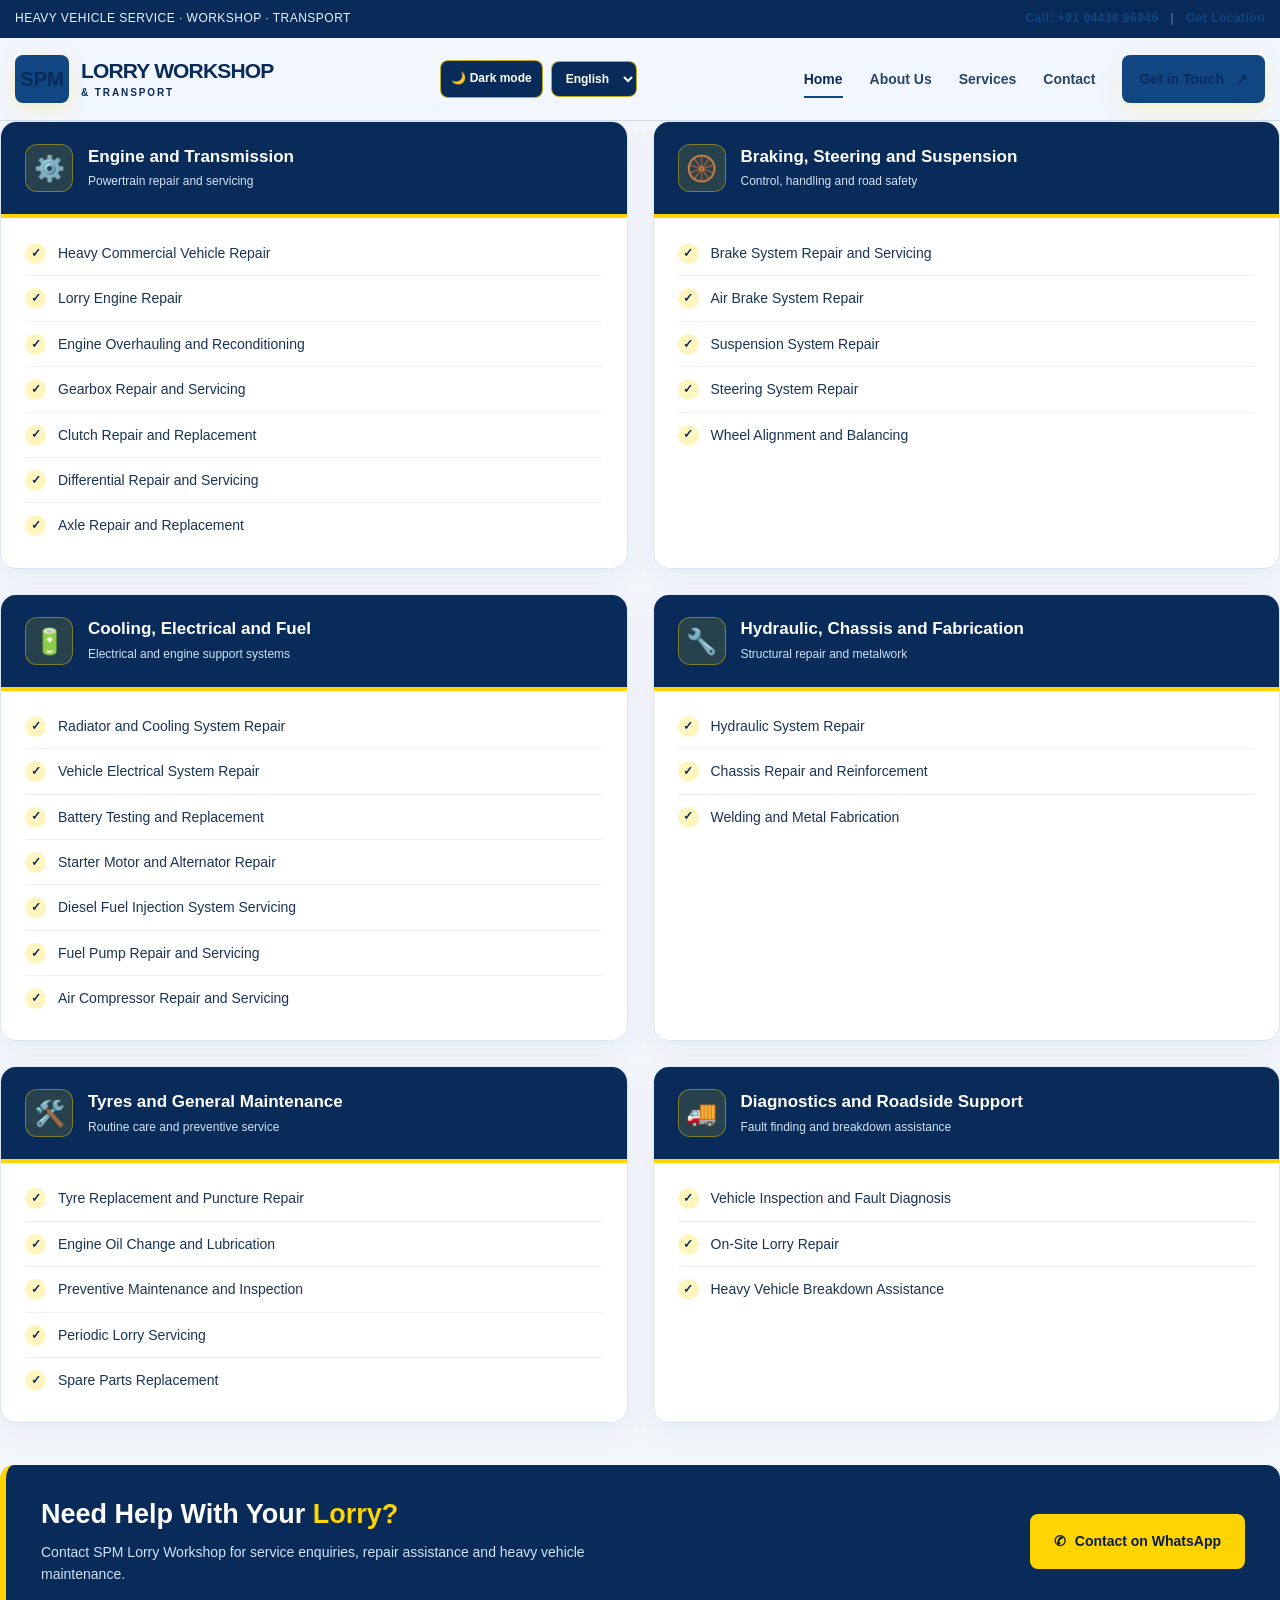
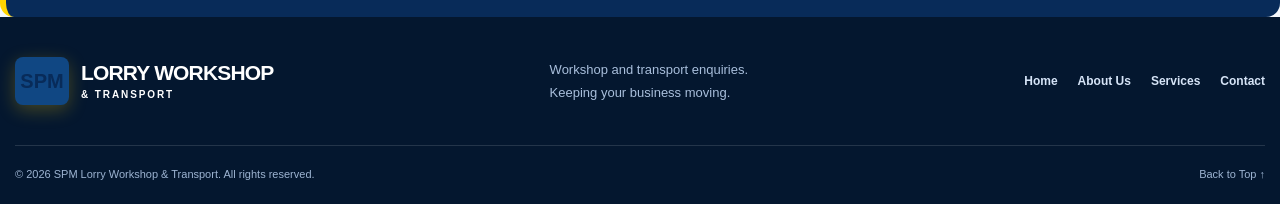
<file: file2.html>
<!DOCTYPE html>
<html lang="en">
<head>
  <meta charset="UTF-8">
  <meta name="viewport" content="width=device-width, initial-scale=1.0">

  <title>Our Workshop Services | SPM Lorry Workshop</title>
     <link rel="stylesheet" href="style.css">
  <meta name="description"
    content="Explore heavy commercial vehicle repair, engine servicing, brake repair, electrical work, fabrication and roadside breakdown assistance at SPM Lorry Workshop.">

  <style>
    /* ===== RESET ===== */
    * {
      margin: 0;
      padding: 0;
      box-sizing: border-box;
    }

    :root {
      --navy: #082b59;
      --navy-dark: #061d3d;
      --blue: #104783;
      --yellow: #ffd400;
      --white: #ffffff;
      --light: #f3f7fc;
      --text: #183454;
      --muted: #64748b;
      --border: #dce6f2;
    }

    html {
      scroll-behavior: smooth;
    }

    body {
      font-family: Arial, Helvetica, sans-serif;
      background: var(--light);
      color: var(--text);
      line-height: 1.6;
    }

    /* ===== MAIN SECTION ===== */
    .workshop-services {
      padding: 80px 6%;
      background:
        radial-gradient(
          circle at top right,
          rgba(255, 212, 0, 0.10),
          transparent 28%
        ),
        var(--light);
    }

    .container {
      width: 100%;
      max-width: 1250px;
      margin: 0 auto;
    }

    /* ===== SECTION HEADER ===== */
    .section-header {
      max-width: 760px;
      margin: 0 auto 48px;
      text-align: center;
    }

    .section-label {
      display: inline-block;
      margin-bottom: 14px;
      padding: 7px 15px;
      background: #fff4ad;
      color: var(--navy);
      border-radius: 30px;
      font-size: 12px;
      font-weight: 800;
      letter-spacing: 1.5px;
      text-transform: uppercase;
    }

    .section-header h1 {
      color: var(--navy);
      font-size: clamp(30px, 4vw, 46px);
      line-height: 1.2;
      margin-bottom: 18px;
      font-weight: 800;
    }

    .section-header h1 span {
      color: #c49d00;
    }

    .section-header p {
      color: var(--muted);
      font-size: 16px;
      max-width: 650px;
      margin: 0 auto;
    }

    .service-count {
      display: inline-flex;
      align-items: center;
      justify-content: center;
      gap: 8px;
      margin-top: 22px;
      padding: 10px 18px;
      background: var(--navy);
      color: var(--white);
      border-radius: 8px;
      font-size: 13px;
      font-weight: 700;
    }

    .service-count strong {
      color: var(--yellow);
      font-size: 18px;
    }

    /* ===== CATEGORY GRID ===== */
    .services-grid {
      display: grid;
      grid-template-columns: repeat(2, minmax(0, 1fr));
      gap: 25px;
    }

    /* ===== CATEGORY CARD ===== */
    .service-category {
      background: var(--white);
      border: 1px solid var(--border);
      border-radius: 16px;
      overflow: hidden;
      box-shadow: 0 8px 28px rgba(8, 43, 89, 0.055);
      transition:
        transform 0.3s ease,
        box-shadow 0.3s ease,
        border-color 0.3s ease;
    }

    .service-category:hover {
      transform: translateY(-5px);
      border-color: #c3d4e9;
      box-shadow: 0 16px 35px rgba(8, 43, 89, 0.12);
    }

    .category-header {
      display: flex;
      align-items: center;
      gap: 15px;
      padding: 22px 24px;
      background: var(--navy);
      color: var(--white);
      border-bottom: 4px solid var(--yellow);
    }

    .category-icon {
      width: 48px;
      height: 48px;
      flex-shrink: 0;
      display: flex;
      align-items: center;
      justify-content: center;
      background: rgba(255, 212, 0, 0.13);
      border: 1px solid rgba(255, 212, 0, 0.4);
      border-radius: 12px;
      font-size: 25px;
    }

    .category-heading {
      flex: 1;
    }

    .category-heading h2 {
      font-size: 17px;
      line-height: 1.4;
      font-weight: 700;
    }

    .category-heading p {
      margin-top: 4px;
      color: #d2e2f7;
      font-size: 12px;
    }

    .category-number {
      color: var(--yellow);
      font-size: 14px;
      font-weight: 800;
      white-space: nowrap;
    }

    /* ===== SERVICE LIST ===== */
    .service-list {
      list-style: none;
      padding: 13px 24px 20px;
    }

    .service-list li {
      display: flex;
      align-items: flex-start;
      gap: 12px;
      padding: 11px 0;
      border-bottom: 1px solid #edf1f7;
      color: var(--text);
      font-size: 14px;
      transition: color 0.2s ease;
    }

    .service-list li:last-child {
      border-bottom: none;
    }

    .service-list li:hover {
      color: var(--blue);
    }

    .service-check {
      width: 21px;
      height: 21px;
      flex-shrink: 0;
      display: flex;
      align-items: center;
      justify-content: center;
      margin-top: 1px;
      background: #fff6bf;
      color: var(--navy);
      border-radius: 50%;
      font-size: 12px;
      font-weight: 900;
    }

    /* ===== CONTACT BANNER ===== */
    .workshop-cta {
      display: flex;
      align-items: center;
      justify-content: space-between;
      gap: 25px;
      margin-top: 42px;
      padding: 32px 35px;
      background: var(--navy);
      border-left: 6px solid var(--yellow);
      border-radius: 14px;
      color: var(--white);
    }

    .cta-content h2 {
      margin-bottom: 8px;
      font-size: clamp(21px, 3vw, 27px);
      line-height: 1.3;
    }

    .cta-content h2 span {
      color: var(--yellow);
    }

    .cta-content p {
      max-width: 600px;
      color: #d2e2f7;
      font-size: 14px;
    }

    .cta-button {
      display: inline-flex;
      align-items: center;
      justify-content: center;
      gap: 9px;
      flex-shrink: 0;
      padding: 14px 22px;
      background: var(--yellow);
      color: var(--navy-dark);
      text-decoration: none;
      border: 2px solid var(--yellow);
      border-radius: 8px;
      font-size: 14px;
      font-weight: 800;
      transition: 0.25s ease;
    }

    .cta-button:hover {
      background: transparent;
      color: var(--yellow);
    }

    /* ===== TABLET ===== */
    @media (max-width: 900px) {
      .workshop-services {
        padding: 65px 4%;
      }

      .services-grid {
        gap: 18px;
      }

      .category-header {
        padding: 19px;
        gap: 12px;
      }

      .category-heading h2 {
        font-size: 15px;
      }

      .service-list {
        padding: 12px 19px 17px;
      }

      .service-list li {
        font-size: 13px;
      }

      .category-number {
        font-size: 12px;
      }

      .workshop-cta {
        padding: 27px;
      }
    }

    /* ===== MOBILE ===== */
    @media (max-width: 600px) {
      .workshop-services {
        padding: 48px 16px;
      }

      .section-header {
        margin-bottom: 32px;
      }

      .section-header h1 {
        font-size: 30px;
      }

      .section-header p {
        font-size: 14px;
      }

      .services-grid {
        grid-template-columns: 1fr;
        gap: 20px;
      }

      .category-header {
        padding: 20px;
      }

      .category-icon {
        width: 44px;
        height: 44px;
        font-size: 22px;
      }

      .category-heading h2 {
        font-size: 16px;
      }

      .category-number {
        font-size: 12px;
      }

      .service-list {
        padding: 12px 20px 17px;
      }

      .service-list li {
        font-size: 14px;
        padding: 12px 0;
      }

      .workshop-cta {
        flex-direction: column;
        align-items: flex-start;
        gap: 20px;
        padding: 25px 22px;
      }

      .cta-button {
        width: 100%;
      }
    }

    /* ===== SMALL MOBILE ===== */
    @media (max-width: 360px) {
      .workshop-services {
        padding: 38px 12px;
      }

      .section-header h1 {
        font-size: 26px;
      }

      .category-header {
        gap: 10px;
        padding: 16px;
      }

      .category-heading h2 {
        font-size: 14px;
      }

      .category-heading p {
        font-size: 11px;
      }

      .service-list {
        padding-right: 16px;
        padding-left: 16px;
      }

      .service-list li {
        font-size: 13px;
      }
    }

    /* ===== ACCESSIBILITY ===== */
    a:focus-visible {
      outline: 3px solid var(--yellow);
      outline-offset: 4px;
    }

    @media (prefers-reduced-motion: reduce) {
      html {
        scroll-behavior: auto;
      }

      *,
      *::before,
      *::after {
        transition-duration: 0.01ms !important;
      }
    }
  </style>
</head>

<body>
   <!-- TOP BAR -->
  <div class="topbar">
    <div class="container topbar-inner">
      <span>HEAVY VEHICLE SERVICE · WORKSHOP · TRANSPORT</span>
      <div>
        <a href="tel:+919443896946">Call: +91 94438 96946</a>
        <span class="top-divider"> | </span>
        <a href="https://www.google.com/maps/place/S.P.M+Lorry+Workshop/@11.4168115,77.4338669,18z/"
           target="_blank" rel="noopener noreferrer">Get Location</a>
      </div>
    </div>
  </div>

  <!-- HEADER / NAVIGATION -->
  <header class="site-header">
    <div class="container nav-wrap">

      <a class="brand" href="#home" aria-label="SPM home">
        <span class="brand-mark">SPM</span>
        <span class="brand-text">
          LORRY WORKSHOP
          <small>&amp; TRANSPORT</small>
        </span>
      </a>

      <div class="site-options" aria-label="Website options">
        <button class="theme-toggle" id="themeToggle" type="button" aria-pressed="false">
          🌙 Dark mode
        </button>

        <label class="language-label" for="languageSelect">Language</label>
        <select id="languageSelect" aria-label="Choose language">
          <option value="en">English</option>
          <option value="ta">தமிழ்</option>
        </select>
      </div>

      <button class="menu-toggle" type="button"
              aria-label="Toggle navigation" aria-expanded="false">
        <span></span><span></span><span></span>
      </button>

      <nav class="main-nav" aria-label="Main navigation">
        <a class="nav-link active" href="index.html">Home</a>
        <a class="nav-link" href="#about">About Us</a>
        <a class="nav-link" href="#services">Services</a>
        <a class="nav-link" href="#contact">Contact</a>
        <a class="btn btn-small nav-cta" href="#contact">
          Get in Touch <span>↗</span>
        </a>
      </nav>
    </div>
  </header>

  <main>
     <!-- WORKSHOP SERVICE CATEGORIES -->
        <div class="services-grid">

          <!-- 01 ENGINE AND TRANSMISSION -->
          <article class="service-category">
            <header class="category-header">
              <div class="category-icon" aria-hidden="true">⚙️</div>

              <div class="category-heading">
                <h2>Engine and Transmission</h2>
                <p>Powertrain repair and servicing</p>
              </div>

              
            </header>

            <ol class="service-list" start="1">
              <li><span class="service-check">✓</span><span>Heavy Commercial Vehicle Repair</span></li>
              <li><span class="service-check">✓</span><span>Lorry Engine Repair</span></li>
              <li><span class="service-check">✓</span><span>Engine Overhauling and Reconditioning</span></li>
              <li><span class="service-check">✓</span><span>Gearbox Repair and Servicing</span></li>
              <li><span class="service-check">✓</span><span>Clutch Repair and Replacement</span></li>
              <li><span class="service-check">✓</span><span>Differential Repair and Servicing</span></li>
              <li><span class="service-check">✓</span><span>Axle Repair and Replacement</span></li>
            </ol>
          </article>

          <!-- 02 BRAKING STEERING SUSPENSION -->
          <article class="service-category">
            <header class="category-header">
              <div class="category-icon" aria-hidden="true">🛞</div>

              <div class="category-heading">
                <h2>Braking, Steering and Suspension</h2>
                <p>Control, handling and road safety</p>
              </div>

             
            </header>

            <ol class="service-list" start="8">
              <li><span class="service-check">✓</span><span>Brake System Repair and Servicing</span></li>
              <li><span class="service-check">✓</span><span>Air Brake System Repair</span></li>
              <li><span class="service-check">✓</span><span>Suspension System Repair</span></li>
              <li><span class="service-check">✓</span><span>Steering System Repair</span></li>
              <li><span class="service-check">✓</span><span>Wheel Alignment and Balancing</span></li>
            </ol>
          </article>

          <!-- 03 COOLING ELECTRICAL FUEL -->
          <article class="service-category">
            <header class="category-header">
              <div class="category-icon" aria-hidden="true">🔋</div>

              <div class="category-heading">
                <h2>Cooling, Electrical and Fuel</h2>
                <p>Electrical and engine support systems</p>
              </div>

            
            </header>

            <ol class="service-list" start="13">
              <li><span class="service-check">✓</span><span>Radiator and Cooling System Repair</span></li>
              <li><span class="service-check">✓</span><span>Vehicle Electrical System Repair</span></li>
              <li><span class="service-check">✓</span><span>Battery Testing and Replacement</span></li>
              <li><span class="service-check">✓</span><span>Starter Motor and Alternator Repair</span></li>
              <li><span class="service-check">✓</span><span>Diesel Fuel Injection System Servicing</span></li>
              <li><span class="service-check">✓</span><span>Fuel Pump Repair and Servicing</span></li>
              <li><span class="service-check">✓</span><span>Air Compressor Repair and Servicing</span></li>
            </ol>
          </article>

          <!-- 04 HYDRAULIC CHASSIS FABRICATION -->
          <article class="service-category">
            <header class="category-header">
              <div class="category-icon" aria-hidden="true">🔧</div>

              <div class="category-heading">
                <h2>Hydraulic, Chassis and Fabrication</h2>
                <p>Structural repair and metalwork</p>
              </div>

           
            </header>

            <ol class="service-list" start="20">
              <li><span class="service-check">✓</span><span>Hydraulic System Repair</span></li>
              <li><span class="service-check">✓</span><span>Chassis Repair and Reinforcement</span></li>
              <li><span class="service-check">✓</span><span>Welding and Metal Fabrication</span></li>
            </ol>
          </article>

          <!-- 05 TYRES AND GENERAL MAINTENANCE -->
          <article class="service-category">
            <header class="category-header">
              <div class="category-icon" aria-hidden="true">🛠️</div>

              <div class="category-heading">
                <h2>Tyres and General Maintenance</h2>
                <p>Routine care and preventive service</p>
              </div>

            
            </header>

            <ol class="service-list" start="23">
              <li><span class="service-check">✓</span><span>Tyre Replacement and Puncture Repair</span></li>
              <li><span class="service-check">✓</span><span>Engine Oil Change and Lubrication</span></li>
              <li><span class="service-check">✓</span><span>Preventive Maintenance and Inspection</span></li>
              <li><span class="service-check">✓</span><span>Periodic Lorry Servicing</span></li>
              <li><span class="service-check">✓</span><span>Spare Parts Replacement</span></li>
            </ol>
          </article>

          <!-- 06 DIAGNOSTICS AND ROADSIDE SUPPORT -->
          <article class="service-category">
            <header class="category-header">
              <div class="category-icon" aria-hidden="true">🚚</div>

              <div class="category-heading">
                <h2>Diagnostics and Roadside Support</h2>
                <p>Fault finding and breakdown assistance</p>
              </div>

            
            </header>

            <ol class="service-list" start="28">
              <li><span class="service-check">✓</span><span>Vehicle Inspection and Fault Diagnosis</span></li>
              <li><span class="service-check">✓</span><span>On-Site Lorry Repair</span></li>
              <li><span class="service-check">✓</span><span>Heavy Vehicle Breakdown Assistance</span></li>
            </ol>
          </article>

        </div>

        <!-- CONTACT / ENQUIRY BANNER -->
        <div class="workshop-cta">
          <div class="cta-content">
            <h2>Need Help With Your <span>Lorry?</span></h2>
            <p>
              Contact SPM Lorry Workshop for service enquiries,
              repair assistance and heavy vehicle maintenance.
            </p>
          </div>

          <!-- Replace the phone number with your WhatsApp number.
               Use country code and digits only, without + or spaces. -->
          <a
            class="cta-button"
            href="https://wa.me/91YOURNUMBER"
            target="_blank"
            rel="noopener noreferrer"
            aria-label="Contact SPM Lorry Workshop on WhatsApp">
            <span aria-hidden="true">✆</span>
            Contact on WhatsApp
          </a>
        </div>

      </div>
    </section>
  </main>
    
    <footer class="footer" id="footer">
        <div class="container footer-main">

            <a class="brand footer-brand" href="#home" aria-label="SPM home">
            <span class="brand-mark">SPM</span>

            <span class="brand-text">
                LORRY WORKSHOP
                <small>&amp; TRANSPORT</small>
            </span>
            </a>

            <p class="footer-description">
            Workshop and transport enquiries.
            <br>
            Keeping your business moving.
            </p>

            <nav class="footer-links" aria-label="Footer navigation">
                <a href="index.html">Home</a>
                <a href="#about">About Us</a>
                <a href="#services">Services</a>
                <a href="#contact">Contact</a>
            </nav>

        </div>

        <div class="container footer-bottom">
            <span>
            © <span id="year"></span> SPM Lorry Workshop &amp; Transport.
            All rights reserved.
            </span>

            <a href="#home">Back to Top ↑</a>
        </div>
    </footer>

    <script>
        document.getElementById("year").textContent =
            new Date().getFullYear();
    </script>
    </body>
    </html>


</body>
</html>
</file>
<file: style.css>
/* =========================================================
   SPM LORRY SERVICES
   BLUE & YELLOW THEME
   Main Stylesheet: style.css
   Organized & Consolidated Version
========================================================= */


/* =========================================================
   01. ROOT VARIABLES & GLOBAL RESET
========================================================= */

:root {
  --navy: #082b59;
  --navy-2: #104783;
  --blue: #ffd400;
  --mint: #e4efff;
  --cream: #f1f6ff;
  --white: #ffffff;
  --ink: #082b59;
  --muted: #536985;
  --line: #d2e0f4;

  --font: 'DM Sans', sans-serif;
  --heading: 'Manrope', sans-serif;

  --shadow: 0 18px 50px rgba(8, 43, 89, 0.12);
  --radius: 16px;
  --transition: 0.25s ease;
}

*,
*::before,
*::after {
  box-sizing: border-box;
}

html {
  scroll-behavior: smooth;
  scroll-padding-top: 90px;
}

body {
  margin: 0;
  font-family: var(--font);
  font-size: 16px;
  background: var(--cream);
  color: var(--ink);
}

a {
  color: inherit;
  text-decoration: none;
}

button,
input,
select,
textarea {
  font: inherit;
}

button {
  cursor: pointer;
}

img {
  display: block;
  max-width: 100%;
}

.container {
  width: min(1200px, calc(100% - 48px));
  margin-inline: auto;
}


/* =========================================================
   02. TOP INFORMATION BAR
========================================================= */

.topbar {
  background: var(--navy);
  color: #eaf2ff;
  font-size: 12px;
  letter-spacing: 0.04em;
}

.topbar-inner {
  min-height: 38px;
  display: flex;
  justify-content: space-between;
  align-items: center;
  gap: 16px;
}

.topbar a {
  color: var(--blue);
  font-weight: 800;
}

.top-divider {
  opacity: 0.45;
  margin-inline: 8px;
}


/* =========================================================
   03. HEADER, BRAND & NAVIGATION
========================================================= */

.site-header {
  position: sticky;
  top: 0;
  z-index: 50;
  background: rgba(241, 246, 255, 0.92);
  backdrop-filter: blur(18px);
  -webkit-backdrop-filter: blur(18px);
  border-bottom: 1px solid rgba(8, 43, 89, 0.14);
}

.nav-wrap {
  min-height: 82px;
  display: flex;
  justify-content: space-between;
  align-items: center;
  gap: 24px;
}

.brand {
  display: inline-flex;
  align-items: center;
  gap: 12px;
  flex-shrink: 0;
}

.brand-mark {
  display: grid;
  place-items: center;
  width: 54px;
  height: 48px;
  background: var(--blue);
  color: var(--navy);
  font: 800 20px var(--heading);
  border-radius: 8px;
  box-shadow: 0 5px 18px rgba(255, 212, 0, 0.25);
}

.brand-text {
  font: 800 21px/1.05 var(--heading);
  color: var(--navy);
  letter-spacing: -0.04em;
}

.brand-text small {
  display: block;
  margin-top: 5px;
  font: 800 10px var(--font);
  letter-spacing: 0.19em;
}

.main-nav {
  display: flex;
  align-items: center;
  gap: 27px;
  font-size: 14px;
  font-weight: 700;
}

.nav-link {
  position: relative;
  padding: 10px 0;
  color: #264768;
}

.nav-link:hover,
.nav-link.active {
  color: var(--navy);
}

.nav-link::after {
  content: "";
  position: absolute;
  left: 0;
  bottom: 2px;
  width: 0;
  height: 2px;
  background: var(--blue);
  transition: width 0.2s ease;
}

.nav-link:hover::after,
.nav-link.active::after {
  width: 100%;
}

.menu-toggle {
  display: none;
  padding: 12px;
  border: 0;
  border-radius: 8px;
  background: var(--blue);
}

.menu-toggle span {
  display: block;
  width: 22px;
  height: 2px;
  margin: 4px;
  background: var(--navy);
}


/* =========================================================
   04. BUTTONS & LINKS
========================================================= */

.btn {
  display: inline-flex;
  align-items: center;
  justify-content: center;
  gap: 12px;
  padding: 17px 24px;
  background: var(--blue);
  color: var(--navy);
  border: 0;
  border-radius: 8px;
  font-size: 14px;
  font-weight: 800;
  box-shadow: 0 8px 22px rgba(255, 212, 0, 0.18);
  transition: transform 0.2s ease, background 0.2s ease;
}

.btn:hover {
  background: #ffe566;
  transform: translateY(-3px);
}

.btn-small {
  padding: 13px 17px;
}

.btn-dark {
  background: var(--navy);
  color: white;
  box-shadow: 0 8px 22px rgba(8, 43, 89, 0.16);
}

.btn-dark:hover {
  background: var(--navy-2);
}

.btn-light {
  background: white;
  color: var(--navy);
  box-shadow: none;
}

.btn-light:hover {
  background: #fff5b8;
}

.text-link {
  display: inline-flex;
  align-items: center;
  gap: 10px;
  font-size: 14px;
  font-weight: 800;
}

.play-icon {
  display: grid;
  place-items: center;
  width: 38px;
  height: 38px;
  border: 1px solid rgba(255, 255, 255, 0.4);
  border-radius: 50%;
}


/* =========================================================
   05. HERO SECTION
========================================================= */

.hero {
  position: relative;
  overflow: hidden;
  color: white;
  background:
    radial-gradient(
      ellipse at 85% 15%,
      rgba(36, 111, 201, 0.45),
      transparent 42%
    ),
    linear-gradient(135deg, #061d3d, #0b3973 65%, #082b59);
}

.hero-grid {
  position: absolute;
  inset: 0;
  opacity: 0.13;
  background-image:
    linear-gradient(rgba(255, 255, 255, 0.14) 1px, transparent 1px),
    linear-gradient(90deg, rgba(255, 255, 255, 0.14) 1px, transparent 1px);
  background-size: 48px 48px;
  mask-image: linear-gradient(to right, transparent, black);
}

.hero-content {
  position: relative;
  display: grid;
  grid-template-columns: 1.05fr 0.95fr;
  align-items: center;
  gap: 70px;
  padding-block: 92px 86px;
}

.eyebrow {
  display: flex;
  align-items: center;
  gap: 10px;
  color: #53729a;
  font-size: 12px;
  font-weight: 800;
  letter-spacing: 0.15em;
}

.eyebrow-line {
  display: inline-block;
  flex-shrink: 0;
  width: 28px;
  height: 2px;
  background: #c2a100;
}

.eyebrow.light {
  color: #d7e7ff;
}

.eyebrow.light .eyebrow-line {
  background: var(--blue);
}

.hero h1,
.section h2,
.contact-copy h2,
.dark-band h2 {
  margin: 24px 0;
  font: 800 clamp(46px, 5.5vw, 76px)/1.08 var(--heading);
  letter-spacing: -0.055em;
}

.hero h1 em,
.section h2 em,
.contact-copy h2 em,
.dark-band h2 em {
  color: var(--blue);
  font-style: normal;
}

.hero-lead {
  max-width: 590px;
  color: #d5e4f9;
  font-size: 17px;
  line-height: 1.9;
}

.hero-actions {
  display: flex;
  align-items: center;
  flex-wrap: wrap;
  gap: 24px;
  margin-top: 30px;
}

.hero-proof {
  display: flex;
  align-items: center;
  gap: 14px;
  margin-top: 40px;
}

.proof-avatars {
  display: flex;
  align-items: center;
}

.proof-avatars span {
  display: grid;
  place-items: center;
  width: 38px;
  height: 38px;
  margin-right: -7px;
  border: 2px solid var(--navy);
  border-radius: 50%;
  background: var(--blue);
  color: var(--navy);
  font-size: 11px;
  font-weight: 900;
}

.proof-avatars span + span {
  background: #e4efff;
}

.hero-proof p {
  margin: 0;
  color: #cbdcf2;
  font-size: 12px;
  line-height: 1.7;
}

.hero-proof strong {
  color: white;
  font-size: 13px;
}

.hero-visual {
  position: relative;
  display: flex;
  align-items: center;
  min-height: 490px;
}

.visual-image {
  width: 100%;
  height: 430px;
  border: 1px solid rgba(255, 255, 255, 0.2);
  border-radius: 22px;
  background:
    linear-gradient(180deg, rgba(4, 24, 50, 0.05), rgba(4, 24, 50, 0.25)),
    url('https://images.unsplash.com/photo-1601584115197-04ecc0da31d7?auto=format&fit=crop&w=1200&q=85')
    center/cover;
  box-shadow: 0 28px 70px rgba(0, 0, 0, 0.28);
}

.image-label,
.experience-card {
  position: absolute;
  display: flex;
  align-items: center;
  gap: 13px;
  border: 1px solid rgba(255, 255, 255, 0.55);
  border-radius: 12px;
  background: rgba(241, 246, 255, 0.9);
  color: var(--navy);
  backdrop-filter: blur(16px);
  -webkit-backdrop-filter: blur(16px);
  box-shadow: 0 16px 40px rgba(0, 20, 50, 0.18);
}

.image-label {
  left: -28px;
  bottom: 38px;
  padding: 17px 20px;
}

.label-icon {
  display: grid;
  place-items: center;
  width: 40px;
  height: 40px;
  background: var(--blue);
  border-radius: 9px;
  font-size: 22px;
}

.image-label strong,
.image-label small {
  display: block;
}

.image-label strong {
  font-size: 13px;
}

.image-label small {
  margin-top: 5px;
  color: var(--muted);
  font-size: 11px;
}

.visual-badge {
  position: absolute;
  top: 14px;
  right: -20px;
  display: flex;
  align-items: center;
  gap: 10px;
  padding: 15px;
  border-radius: 12px;
  background: rgba(255, 212, 0, 0.96);
  color: var(--navy);
  font-size: 10px;
  font-weight: 900;
  letter-spacing: 0.06em;
  line-height: 1.5;
}

.badge-number {
  font: 800 23px var(--heading);
}

.circle-outline {
  position: absolute;
  z-index: 0;
  top: 48px;
  right: -40px;
  width: 150px;
  height: 150px;
  border: 1px solid rgba(255, 212, 0, 0.6);
  border-radius: 50%;
}

.hero-bottom {
  position: relative;
  display: flex;
  align-items: center;
  justify-content: space-between;
  gap: 20px;
  padding: 20px 0;
  border-top: 1px solid rgba(255, 255, 255, 0.18);
  color: #d5e4f9;
  font-size: 10px;
  font-weight: 800;
  letter-spacing: 0.14em;
}

.hero-bottom i {
  width: 6px;
  height: 6px;
  border-radius: 50%;
  background: var(--blue);
}


/* =========================================================
   06. TRUST STRIP
========================================================= */

.trust-strip {
  background: #e4efff;
  border-bottom: 1px solid var(--line);
}

.trust-inner {
  display: flex;
  justify-content: space-between;
  align-items: center;
  gap: 25px;
  padding-block: 22px;
}

.trust-inner > p {
  margin: 0;
  font-size: 12px;
  letter-spacing: 0.05em;
}

.trust-inner strong {
  color: #1768b9;
}

.trust-points {
  display: flex;
  flex-wrap: wrap;
  gap: 20px;
  color: var(--muted);
  font-size: 12px;
  font-weight: 700;
}


/* =========================================================
   07. SHARED SECTIONS & ABOUT
========================================================= */

.section {
  padding: 105px 0;
}

.section h2 {
  font-size: clamp(38px, 4.5vw, 58px);
  line-height: 1.15;
}

.about-layout {
  display: grid;
  grid-template-columns: 0.9fr 1.1fr;
  align-items: center;
  gap: 90px;
}

.section-visual {
  position: relative;
  min-height: 470px;
}

.about-photo {
  height: 450px;
  border-radius: 18px;
  background:
    linear-gradient(180deg, rgba(8, 43, 89, 0.05), rgba(8, 43, 89, 0.25)),
    url('https://images.unsplash.com/photo-1586191582151-f73872dfd183?auto=format&fit=crop&w=1000&q=85')
    center/cover;
  box-shadow: var(--shadow);
}

.experience-card {
  right: -20px;
  bottom: 62px;
  padding: 18px 22px;
}

.experience-card strong {
  font: 800 27px var(--heading);
}

.experience-card span {
  font-size: 11px;
  font-weight: 800;
  line-height: 1.5;
}

.photo-caption {
  position: absolute;
  bottom: 0;
  left: 20px;
  padding: 13px 18px;
  background: var(--navy);
  color: white;
  border-radius: 7px;
  font-size: 12px;
}

.section-copy h2 {
  margin-top: 22px;
}

.muted {
  color: var(--muted);
  font-size: 15px;
  line-height: 1.9;
}

.feature-list {
  display: grid;
  gap: 21px;
  margin: 30px 0;
}

.feature {
  display: flex;
  align-items: flex-start;
  gap: 14px;
}

.feature-check {
  display: grid;
  place-items: center;
  flex: 0 0 28px;
  height: 28px;
  border: 1px solid #e0bd00;
  border-radius: 50%;
  color: #8d7000;
  font-weight: 900;
}

.feature strong {
  display: block;
  margin-bottom: 5px;
  font-size: 15px;
}

.feature p {
  margin: 0;
  color: var(--muted);
  font-size: 13px;
  line-height: 1.7;
}


/* =========================================================
   08. SERVICES SECTION & SHARED CARD DESIGN
========================================================= */

.services-section {
  position: relative;
  padding: 100px 0;
  background: var(--mint);
  color: var(--ink);
}

.services-section .container {
  max-width: 1200px;
}

.section-heading {
  display: flex;
  justify-content: space-between;
  align-items: flex-end;
  gap: 45px;
  margin-bottom: 44px;
}

.section-heading h2 {
  margin: 12px 0 0;
  font-size: clamp(38px, 4.5vw, 58px);
  line-height: 1.15;
  letter-spacing: -0.045em;
}

.section-heading h2 em {
  color: #a88600;
  font-style: normal;
}

.services-section .section-heading .eyebrow {
  margin-bottom: 18px;
  color: var(--navy);
  font-size: 11px;
  letter-spacing: 0.15em;
}

.services-section .section-heading .eyebrow-line {
  width: 32px;
  height: 3px;
  background: var(--blue);
  border-radius: 5px;
}

.heading-side {
  max-width: 370px;
  margin: 0 0 8px;
  color: var(--muted);
  font-size: 14px;
  line-height: 1.8;
}

.service-grid {
  display: grid;
  grid-template-columns: repeat(3, minmax(0, 1fr));
  align-items: stretch;
  gap: 22px;
}

.service-card {
  position: relative;
  display: flex;
  flex-direction: column;
  align-items: flex-start;
  min-width: 0;
  min-height: 310px;
  padding: 28px;
  overflow: hidden;
  background: #fffdf5;
  border: 1px solid #eee8d8;
  border-radius: 20px;
  box-shadow: 0 8px 25px rgba(20, 35, 50, 0.05);
  transition:
    transform 0.3s ease,
    box-shadow 0.3s ease,
    border-color 0.3s ease;
}

.service-card::before {
  content: "";
  position: absolute;
  top: 0;
  left: 0;
  width: 0;
  height: 4px;
  background: var(--blue);
  transition: width 0.3s ease;
}

.service-card:hover {
  transform: translateY(-5px);
  border-color: rgba(8, 43, 89, 0.2);
  box-shadow: 0 14px 32px rgba(20, 35, 50, 0.12);
}

.service-card:hover::before {
  width: 100%;
}

.service-card .service-icon {
  display: flex;
  align-items: center;
  justify-content: center;
  flex-shrink: 0;
  width: 60px;
  height: 60px;
  margin-bottom: 22px;
  background: #fff0a8;
  border: 1px solid rgba(255, 212, 0, 0.55);
  border-radius: 16px;
  font-size: 27px;
  line-height: 1;
  transition:
    background 0.3s ease,
    transform 0.3s ease;
}

.service-card:hover .service-icon {
  background: var(--blue);
  transform: scale(1.05);
}

.service-card .service-no {
  display: block;
  margin-bottom: 12px;
  color: #8796a8;
  font-size: 11px;
  font-weight: 800;
  letter-spacing: 1.3px;
}

.service-card h3 {
  margin: 0 0 12px;
  color: #193451;
  font-family: var(--heading);
  font-size: 20px;
  font-weight: 800;
  line-height: 1.4;
}

.service-card p {
  margin: 0;
  padding-bottom: 50px;
  color: #71839a;
  font-size: 14px;
  line-height: 1.8;
}

/* Standard service card arrow */

.service-card > a {
  position: absolute;
  right: 26px;
  bottom: 26px;
  display: flex;
  align-items: center;
  justify-content: center;
  flex-shrink: 0;
  width: 44px;
  height: 44px;
  border: 1px solid var(--blue);
  border-radius: 50%;
  background: var(--blue);
  color: var(--navy);
  font-size: 23px;
  font-weight: 800;
  text-decoration: none;
  transition:
    transform 0.3s ease,
    background 0.3s ease,
    color 0.3s ease;
}

.service-card > a:hover {
  transform: rotate(45deg);
  background: var(--navy);
  color: white;
}


/* =========================================================
   09. WORKSHOP CARD & EXPANDABLE SERVICES
========================================================= */

.workshop-trigger {
  position: relative;
  z-index: 1;
  display: flex;
  flex: 1;
  flex-direction: column;
  align-items: flex-start;
  width: 100%;
  padding: 0 0 45px;
  border: 0;
  background: transparent;
  color: inherit;
  font: inherit;
  text-align: left;
}

.workshop-trigger .service-icon {
  margin-bottom: 22px;
}

.workshop-trigger .service-no,
.workshop-trigger .workshop-title,
.workshop-trigger .workshop-description {
  display: block;
  width: 100%;
}

.workshop-trigger .workshop-description {
  padding: 0;
  color: var(--muted);
}

.workshop-trigger .workshop-open-label {
  display: inline-block;
  margin-top: 12px;
  color: var(--navy);
  font-size: 12px;
  font-weight: 900;
}

.workshop-enquire {
  position: absolute;
  z-index: 2;
  right: 22px;
  bottom: 22px;
  display: inline-flex;
  align-items: center;
  justify-content: center;
  width: 40px;
  height: 40px;
  padding: 0;
  border: 1px solid var(--blue);
  border-radius: 50%;
  background: var(--blue);
  color: var(--navy);
  font-size: 20px;
  font-weight: 900;
  text-decoration: none;
  transition:
    transform var(--transition),
    color var(--transition),
    background var(--transition);
}

.workshop-enquire:hover {
  transform: rotate(45deg);
  background: var(--navy);
  color: white;
}

.workshop-service-list {
  position: relative;
  z-index: 1;
  width: 100%;
  margin-top: 20px;
  padding-top: 22px;
  border-top: 1px solid var(--line);
  animation: workshopReveal 0.22s ease-out;
}

.workshop-service-list h3 {
  margin: 0 0 16px;
  color: var(--navy);
  font: 800 20px/1.4 var(--heading);
}

.workshop-service-list ol,
.workshop-service-group ol {
  margin: 0;
  padding-left: 25px;
}

.workshop-service-list li,
.workshop-service-group li {
  padding: 9px 4px;
  border-bottom: 1px solid var(--line);
  color: var(--ink);
  font-size: 14px;
  line-height: 1.6;
}

.workshop-service-list li::marker,
.workshop-service-group li::marker {
  color: var(--navy);
  font-weight: 800;
}

.workshop-service-list[hidden] {
  display: none !important;
}

.workshop-service-group {
  margin-top: 22px;
}

.workshop-service-group h4 {
  margin: 0 0 9px;
  color: var(--navy);
  font-size: 14px;
  line-height: 1.5;
  font-weight: 800;
}

@keyframes workshopReveal {
  from {
    opacity: 0;
    transform: translateY(-5px);
  }

  to {
    opacity: 1;
    transform: translateY(0);
  }
}


/* =========================================================
   10. DARK BAND / CALL TO ACTION
========================================================= */

.dark-band {
  background: linear-gradient(120deg, #d8e8ff, #f5f8ff);
  border-block: 1px solid var(--line);
}

.dark-band-inner {
  display: flex;
  justify-content: space-between;
  align-items: center;
  gap: 35px;
  padding-block: 60px;
}

.dark-band h2 {
  margin: 18px 0 0;
  color: var(--navy);
  font-size: clamp(38px, 4.5vw, 58px);
}


/* =========================================================
   11. PROJECTS / GALLERY
========================================================= */

.projects-section {
  background: var(--cream);
}

.project-grid {
  display: grid;
  grid-template-columns: repeat(3, minmax(0, 1fr));
  gap: 22px;
}

.project-card {
  overflow: hidden;
  background: rgba(255, 255, 255, 0.78);
  border: 1px solid var(--line);
  border-radius: 14px;
  box-shadow: 0 10px 30px rgba(8, 43, 89, 0.05);
}

.project-art {
  display: flex;
  align-items: flex-end;
  min-height: 220px;
  padding: 20px;
  border-radius: 14px 14px 0 0;
  background-position: center;
  background-size: cover;
}

.project-art span {
  padding: 8px 10px;
  border-radius: 5px;
  background: rgba(255, 212, 0, 0.94);
  color: var(--navy);
  font-size: 10px;
  font-weight: 900;
  letter-spacing: 0.08em;
}

.art-one {
  background-image:
    linear-gradient(0deg, rgba(5, 24, 50, 0.35), transparent),
    url('https://images.unsplash.com/photo-1586191582151-f73872dfd183?auto=format&fit=crop&w=800&q=80');
}

.art-two {
  background-image:
    linear-gradient(0deg, rgba(5, 24, 50, 0.35), transparent),
    url('https://images.unsplash.com/photo-1601584115197-04ecc0da31d7?auto=format&fit=crop&w=800&q=80');
}

.art-three {
  background-image:
    linear-gradient(0deg, rgba(5, 24, 50, 0.35), transparent),
    url('https://images.unsplash.com/photo-1566933293069-b55c7f326dd4?auto=format&fit=crop&w=800&q=80');
}

.project-info {
  display: flex;
  align-items: center;
  justify-content: space-between;
  gap: 15px;
  padding: 20px;
}

.project-info h3 {
  margin: 0 0 7px;
  font: 800 17px var(--heading);
}

.project-info p {
  margin: 0;
  color: var(--muted);
  font-size: 13px;
  line-height: 1.6;
}

.project-info > a {
  display: grid;
  place-items: center;
  flex-shrink: 0;
  width: 36px;
  height: 36px;
  border-radius: 50%;
  background: var(--blue);
  font-weight: 900;
}


/* =========================================================
   12. CONTACT SECTION
========================================================= */

.contact-section {
  padding: 100px 0;
  color: white;
  background:
    radial-gradient(
      ellipse at 90% 10%,
      rgba(35, 105, 190, 0.38),
      transparent 42%
    ),
    linear-gradient(135deg, #061d3d, #082b59);
}

.contact-layout {
  display: grid;
  grid-template-columns: 0.85fr 1.15fr;
  align-items: center;
  gap: 80px;
}

.contact-copy h2 {
  font-size: clamp(42px, 5vw, 66px);
}

.contact-copy > p {
  color: #d5e4f9;
  font-size: 16px;
  line-height: 1.9;
}

.contact-detail {
  display: flex;
  align-items: flex-start;
  gap: 15px;
  margin: 28px 0;
}

.contact-detail > span {
  display: grid;
  place-items: center;
  flex-shrink: 0;
  width: 42px;
  height: 42px;
  border-radius: 9px;
  background: rgba(255, 212, 0, 0.13);
  color: var(--blue);
  font-size: 22px;
}

.contact-detail small {
  display: block;
  margin-bottom: 7px;
  color: #a8c4e8;
  font-size: 11px;
  font-weight: 900;
  letter-spacing: 0.14em;
}

.contact-detail a,
.contact-detail p {
  margin: 0;
  color: white;
  font-size: 15px;
  line-height: 1.8;
}


/* =========================================================
   13. CONTACT FORM
========================================================= */

.contact-form {
  padding: 38px;
  background: rgba(255, 255, 255, 0.95);
  color: var(--navy);
  border: 1px solid rgba(255, 255, 255, 0.6);
  border-radius: 16px;
  box-shadow: 0 20px 55px rgba(0, 10, 35, 0.2);
}

.form-heading h3 {
  margin: 0 0 8px;
  font: 800 26px var(--heading);
}

.form-heading p {
  margin: 0 0 26px;
  color: var(--muted);
  font-size: 13px;
}

.form-row {
  display: grid;
  grid-template-columns: 1fr 1fr;
  gap: 16px;
}

.contact-form label {
  display: block;
  margin-bottom: 17px;
  color: #29496e;
  font-size: 13px;
  font-weight: 800;
}

.contact-form input,
.contact-form select,
.contact-form textarea {
  display: block;
  width: 100%;
  margin-top: 8px;
  padding: 14px;
  border: 1px solid var(--line);
  border-radius: 8px;
  outline: 0;
  background: rgba(241, 246, 255, 0.75);
  color: var(--navy);
  font-size: 14px;
}

.contact-form textarea {
  min-height: 120px;
  resize: vertical;
}

.contact-form input:focus,
.contact-form select:focus,
.contact-form textarea:focus {
  border-color: #1768c4;
  box-shadow: 0 0 0 3px rgba(23, 104, 196, 0.12);
}

.submit-btn {
  width: 100%;
}

.form-status {
  color: #1768b9;
  font-size: 13px;
  line-height: 1.6;
}

.form-disclaimer {
  color: #71839a;
  font-size: 11px;
  line-height: 1.7;
}


/* =========================================================
   14. FOOTER
========================================================= */

.footer {
  background: #04172f;
  color: #d6e4f7;
}

.footer-main {
  display: flex;
  justify-content: space-between;
  align-items: center;
  gap: 30px;
  padding-block: 40px;
}

.footer-brand .brand-text {
  color: white;
}

.footer-main > p {
  color: #a9bfdc;
  font-size: 13px;
  line-height: 1.8;
}

.footer-links {
  display: flex;
  flex-wrap: wrap;
  gap: 20px;
  font-size: 12px;
  font-weight: 700;
}

.footer-links a:hover,
.footer-bottom a:hover {
  color: var(--blue);
}

.footer-bottom {
  display: flex;
  justify-content: space-between;
  gap: 20px;
  padding-block: 20px;
  border-top: 1px solid rgba(255, 255, 255, 0.13);
  color: #9db4d2;
  font-size: 11px;
}


/* =========================================================
   15. THEME SWITCHER & LANGUAGE OPTIONS
========================================================= */

.site-options {
  display: flex;
  align-items: center;
  justify-content: center;
  gap: 8px;
  flex-shrink: 0;
}

.site-options button,
.site-options select {
  min-height: 36px;
  padding: 8px 10px;
  border: 1px solid rgba(255, 212, 0, 0.75);
  border-radius: 8px;
  background: var(--navy);
  color: white;
  font-size: 12px;
  font-weight: 800;
  cursor: pointer;
}

.site-options .language-label {
  position: absolute;
  width: 1px;
  height: 1px;
  padding: 0;
  margin: -1px;
  overflow: hidden;
  clip: rect(0, 0, 0, 0);
  white-space: nowrap;
  border: 0;
}


/* =========================================================
   16. DARK THEME — CONSOLIDATED
========================================================= */

body.dark-theme {
  --cream: #07111f;
  --mint: #0c1b2e;
  --white: #101f32;
  --ink: #edf4ff;
  --muted: #b6c5d9;
  --line: #263a52;
  --navy: #071b31;
  --navy-2: #123a60;

  background: #07111f;
  color: #edf4ff;
}

body.dark-theme .site-header {
  background: rgba(7, 17, 31, 0.96);
  border-bottom-color: #263a52;
}

body.dark-theme .brand-text,
body.dark-theme .nav-link,
body.dark-theme .nav-link:hover,
body.dark-theme .nav-link.active {
  color: #edf4ff;
}

body.dark-theme .trust-strip,
body.dark-theme .services-section {
  background: #0c1b2e;
  border-color: #263a52;
}

body.dark-theme .trust-inner strong {
  color: var(--blue);
}

body.dark-theme .section-heading h2,
body.dark-theme .services-section .section-heading .eyebrow,
body.dark-theme .dark-band h2 {
  color: #edf4ff;
}

body.dark-theme .section-heading h2 em {
  color: var(--blue);
}

body.dark-theme .heading-side {
  color: #b6c5d9;
}

body.dark-theme .service-card,
body.dark-theme .workshop-card {
  background: #101f32;
  border-color: #263a52;
  color: #edf4ff;
}

body.dark-theme .service-card.featured {
  background: linear-gradient(145deg, #0b2847, #123a60);
}

body.dark-theme .service-card h3,
body.dark-theme .workshop-title,
body.dark-theme .workshop-service-list h3,
body.dark-theme .workshop-service-group h4 {
  color: #edf4ff;
}

body.dark-theme .service-card p,
body.dark-theme .workshop-trigger .workshop-description {
  color: #b6c5d9;
}

body.dark-theme .service-card .service-no {
  color: #a9bacb;
}

body.dark-theme .workshop-trigger .workshop-open-label {
  color: var(--blue);
}

body.dark-theme .workshop-service-list,
body.dark-theme .workshop-service-group {
  border-color: #263a52;
}

body.dark-theme .workshop-service-list li,
body.dark-theme .workshop-service-group li {
  color: #e5eefb;
  border-color: #263a52;
}

body.dark-theme .dark-band {
  background: linear-gradient(120deg, #101f32, #0a1727);
  border-color: #263a52;
}

body.dark-theme .contact-form {
  background: #101f32;
  color: #edf4ff;
  border-color: #263a52;
}

body.dark-theme .form-heading p,
body.dark-theme .form-disclaimer {
  color: #b6c5d9;
}

body.dark-theme .contact-form label {
  color: #d9e7f8;
}

body.dark-theme .contact-form input,
body.dark-theme .contact-form select,
body.dark-theme .contact-form textarea {
  background: #07111f;
  border-color: #344a63;
  color: #edf4ff;
}

body.dark-theme .contact-form input::placeholder,
body.dark-theme .contact-form textarea::placeholder {
  color: #91a5be;
}

body.dark-theme .footer {
  background: #030914;
}

body.dark-theme .main-nav {
  background: rgba(7, 17, 31, 0.98);
}

body.dark-theme .site-options button,
body.dark-theme .site-options select {
  background: #101f32;
  color: #edf4ff;
}


/* =========================================================
   17. KEYBOARD ACCESSIBILITY
========================================================= */

a:focus-visible,
button:focus-visible,
input:focus-visible,
select:focus-visible,
textarea:focus-visible {
  outline: 3px solid var(--blue);
  outline-offset: 3px;
}

.workshop-trigger:focus-visible {
  outline: 3px solid var(--blue);
  outline-offset: 5px;
  border-radius: 6px;
}


/* =========================================================
   18. TABLET RESPONSIVE DESIGN
========================================================= */

@media (max-width: 950px) {
  .main-nav {
    gap: 16px;
  }

  .nav-cta {
    display: none;
  }

  .hero-content {
    gap: 35px;
  }

  .about-layout,
  .contact-layout {
    gap: 45px;
  }

  .section,
  .services-section {
    padding: 80px 0;
  }

  .service-grid,
  .project-grid {
    grid-template-columns: repeat(2, minmax(0, 1fr));
  }

  .service-card {
    min-height: 300px;
  }

  .site-options {
    margin-left: auto;
  }
}


/* =========================================================
   19. MOBILE RESPONSIVE DESIGN
========================================================= */

@media (max-width: 700px) {
  .container {
    width: calc(100% - 32px);
  }

  /* Top information bar */

  .topbar-inner {
    justify-content: center;
    padding-block: 9px;
    text-align: center;
  }

  .topbar-inner > span {
    display: none;
  }

  /* Header and navigation */

  .nav-wrap {
    position: relative;
    min-height: 72px;
    flex-wrap: wrap;
    gap: 10px;
    padding-block: 10px;
  }

  .brand-text {
    font-size: 17px;
  }

  .brand-mark {
    width: 48px;
    height: 42px;
  }

  .menu-toggle {
    display: block;
    margin-left: auto;
  }

  .site-options {
    order: 3;
    width: 100%;
    justify-content: flex-start;
    margin: 0;
  }

  .site-options button,
  .site-options select {
    min-height: 34px;
  }

  .main-nav {
    position: absolute;
    top: 100%;
    left: 0;
    right: 0;
    z-index: 60;
    display: none;
    align-items: stretch;
    flex-direction: column;
    gap: 4px;
    padding: 15px 24px 22px;
    background: rgba(241, 246, 255, 0.98);
    backdrop-filter: blur(18px);
    border-bottom: 1px solid var(--line);
    box-shadow: 0 18px 25px rgba(8, 43, 89, 0.1);
  }

  .main-nav.is-open {
    display: flex;
  }

  .nav-link {
    padding: 12px 0;
    font-size: 15px;
  }

  .nav-cta {
    display: inline-flex;
    margin-top: 8px;
  }

  /* Hero */

  .hero-content {
    grid-template-columns: 1fr;
    gap: 38px;
    padding-block: 64px 55px;
  }

  .hero h1 {
    font-size: clamp(43px, 10vw, 58px);
  }

  .hero-lead {
    font-size: 15px;
  }

  .hero-visual {
    min-height: 330px;
    margin-inline: 8px;
  }

  .visual-image {
    height: 310px;
  }

  .image-label {
    left: -8px;
    bottom: 8px;
    padding: 12px;
  }

  .visual-badge {
    top: 5px;
    right: -8px;
  }

  .circle-outline {
    top: 18px;
    right: -15px;
    width: 100px;
    height: 100px;
  }

  .hero-bottom {
    flex-wrap: wrap;
    justify-content: center;
    padding-block: 18px;
    font-size: 9px;
  }

  /* Shared mobile layouts */

  .trust-inner,
  .section-heading,
  .dark-band-inner,
  .footer-main,
  .footer-bottom {
    align-items: flex-start;
    flex-direction: column;
  }

  .trust-points {
    gap: 12px;
  }

  /* About and general sections */

  .section,
  .services-section,
  .contact-section {
    padding: 68px 0;
  }

  .about-layout,
  .contact-layout {
    grid-template-columns: 1fr;
    gap: 38px;
  }

  .section-visual {
    min-height: 350px;
  }

  .about-photo {
    height: 340px;
  }

  .experience-card {
    right: -5px;
    bottom: 45px;
    padding: 13px;
  }

  .section h2,
  .section-heading h2 {
    font-size: clamp(36px, 9vw, 46px);
  }

  /* Services and gallery */

  .section-heading {
    gap: 18px;
    margin-bottom: 32px;
  }

  .heading-side {
    max-width: 100%;
    margin-bottom: 0;
    font-size: 14px;
  }

  .service-grid,
  .project-grid {
    grid-template-columns: 1fr;
    gap: 18px;
  }

  .service-card,
  .workshop-card {
    min-height: 280px;
    padding: 25px;
  }

  .service-card .service-icon {
    width: 54px;
    height: 54px;
    margin-bottom: 20px;
    font-size: 24px;
  }

  .service-card h3,
  .workshop-title {
    font-size: 20px;
  }

  .service-card p,
  .workshop-description {
    font-size: 14px;
  }

  .service-card > a {
    right: 25px;
    bottom: 25px;
  }

  .workshop-enquire {
    right: 25px;
    bottom: 25px;
  }

  .workshop-service-group h4 {
    font-size: 13px;
  }

  .workshop-service-group li,
  .workshop-service-list li {
    font-size: 13px;
  }

  /* Call to action */

  .dark-band-inner {
    gap: 25px;
    padding-block: 45px;
  }

  /* Contact form */

  .contact-copy h2 {
    font-size: clamp(40px, 10vw, 54px);
  }

  .contact-form {
    padding: 25px 18px;
  }

  .form-heading h3 {
    font-size: 23px;
  }

  .contact-form input,
  .contact-form select,
  .contact-form textarea {
    font-size: 16px;
  }

  .form-row {
    grid-template-columns: 1fr;
    gap: 0;
  }

  /* Footer */

  .footer-main {
    gap: 18px;
  }
}


/* =========================================================
   20. SMALL MOBILE DEVICES
========================================================= */

@media (max-width: 360px) {
  .site-options {
    gap: 6px;
  }

  .site-options button,
  .site-options select {
    padding: 7px 8px;
    font-size: 11px;
  }

  .service-card,
  .workshop-card {
    padding: 20px;
  }

  .service-card > a,
  .workshop-enquire {
    right: 20px;
    bottom: 20px;
  }
}


/* =========================================================
   21. REDUCED MOTION ACCESSIBILITY
========================================================= */

@media (prefers-reduced-motion: reduce) {
  html {
    scroll-behavior: auto;
  }

  *,
  *::before,
  *::after {
    scroll-behavior: auto !important;
    animation-duration: 0.01ms !important;
    animation-iteration-count: 1 !important;
    transition-duration: 0.01ms !important;
  }
}
</file>
